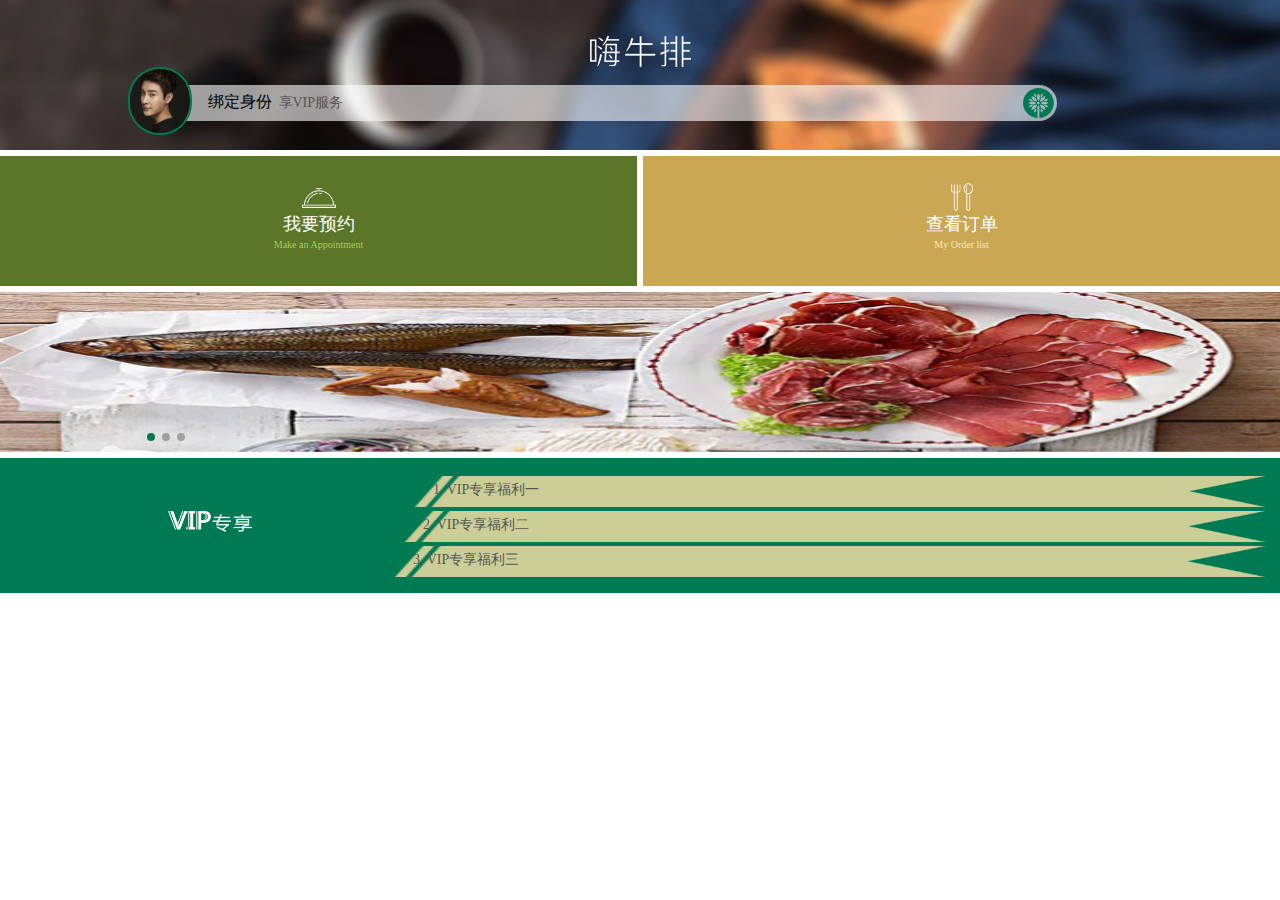
<file: index.html>
<!DOCTYPE html PUBLIC "-//W3C//DTD XHTML 1.0 Transitional//EN" "http://www.w3.org/TR/xhtml1/DTD/xhtml1-transitional.dtd">
<html xmlns="http://www.w3.org/1999/xhtml">
<head>
<meta http-equiv="Content-Type" content="text/html; charset=utf-8" />
<meta name="viewport" content="width=device-width, initial-scale=1, maximum-scale=1, user-scalable=no">
<title>首页</title>
<link href="css/style.css" rel="stylesheet" type="text/css" />
<link href="css/bootstrap.min.css" rel="stylesheet" type="text/css" />
<script src="js/jquery.min.js"></script>


</head>

<body>
<div id="main">
  <div class="top">
    <div class="logo2"><img src="images/logo2.png" width="101" height="31" /></div>
    <div class="user">
      <div style=" float:left;"><img class="photo" src="images/photo.jpg"  />  </div>
      <div class="user_t"><a href="#">绑定身份</a><span class="t_gray"> 享VIP服务</span> </div>
    </div>
    </div>
    </div>
    <div class="clearfix"></div>
     <div class="order" >
    <div onclick="document.location='appointment.html';"   class="order1">
    <div><img src="images/icon1.png" width="34" height="30" /></div>
    <div>我要预约</div>
    <div class="o_blue">Make an Appointment</div>
</div>

     <div  onclick="document.location='appointment_list.html';"     class="order2">
     <div><img src="images/icon2.png" width="22" height="30" /></div>
    <div>查看订单</div>
    <div class="o_orange">My Order list</div>
</div></div>
</div>


	<!--banner-->
	<script src="js/responsiveslides.min.js"></script>
	<script>
    $(function () {
      $("#slider").responsiveSlides({
      	auto: true,
      	speed: 500,
        namespace: "callbacks",
        pager: true,
      });
    });
  </script>
	<div class="slider">
	    <div class="callbacks_container">
	      <ul class="rslides" id="slider">
	        <li>
	          <img src="images/ad.jpg" alt="">
	        </li>
	        <li>
	          <img src="images/ad.jpg" alt="">
	        </li>
	        <li>
	          <img src="images/ad.jpg" alt="">
	        </li>
	      </ul>
	  </div>
	  </div>

					<!--script-->
				<script>
					$("span.menu").click(function(){
						$(".top-nav ul").slideToggle(500, function(){
						});
					});
			</script>
				</div>
				<div class="clearfix"> </div>
			</div>
		</div>
        <div class="clearfix"></div>
	<!---->

<div  onclick="document.location='appointment.html';" class="VIP">
<div class="V_left"><img src="images/VIP.png" width="84" height="21" /></div>
<div class="V_right">
<div class=" V_bar">
<div class=" V_text">
1. VIP专享福利一
</div>
</div>
<div class=" V_bar pull_1">
<div class=" V_text">
2. VIP专享福利二
</div>
</div>
<div class=" V_bar pull_2">
<div class=" V_text">
3. VIP专享福利三
</div>
</div>

</div><div class="clearfix"></div></div>
</body>
</html>
</file>
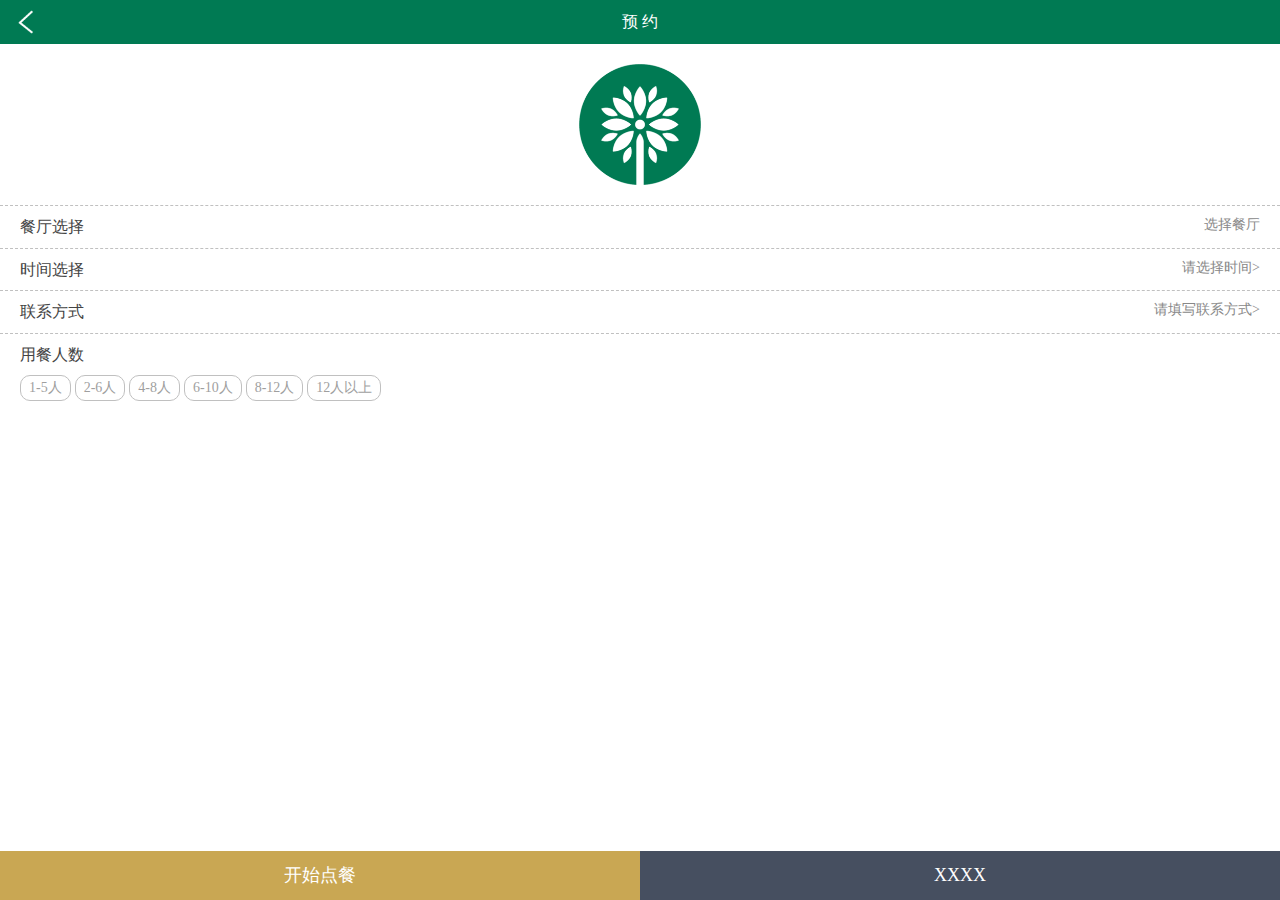
<file: appointment.html>
﻿<!DOCTYPE html PUBLIC "-//W3C//DTD XHTML 1.0 Transitional//EN" "http://www.w3.org/TR/xhtml1/DTD/xhtml1-transitional.dtd">
<html xmlns="http://www.w3.org/1999/xhtml">

<head>
    <meta http-equiv="Content-Type" content="text/html; charset=utf-8" />
    <meta name="viewport" content="width=device-width, initial-scale=1, maximum-scale=1, user-scalable=no">

    <title>预约</title>
    <link href="css/style.css" rel="stylesheet" type="text/css" />
    <link href="css/bootstrap.min.css" rel="stylesheet" type="text/css" />
    <link rel="stylesheet" type="text/css" href="css/shijian.css" />
    <link rel="stylesheet" type="text/css" href="css/reset.css" />
    <link rel="stylesheet" type="text/css" href="css/payment.css" />
    <link rel="stylesheet" href="css/weui.min.css">
    <script src="js/jquery.min.js"></script>
    <script type="text/javascript" src="js/jquery-1.9.1.js"></script>
    <script type="text/javascript" src="js/iscroll.js"></script>
    <script type="text/javascript" src="js/jquer_shijian.js"></script>
    <script type="text/javascript" src="js/jquery-labelauty.js"></script>
    <script src="js/payment.js" type="text/javascript" charset="utf-8"></script>

</head>

<body>
    <form id="validateForm" action="order.html">
        <div class="top_bar">
            <div class="top_bar_left"> <a href="index.html"><img src="images/icon4.png" width="15" height="24" /></a>
            </div>
            <div class="top_bar_right">预 约</div>
        </div>
        <div class="appointment">
            <div class=" a_logo">
                <img src="images/logo4.png" width="122" height="121" /> </div>


            <div class="a_line " id="wrap">

                <div class="payment_time">
                    <div class="payment_time_title bg-2">
                        <div class="al_left">餐厅选择</div>
                        <div class=" al_right">
                            <em>选择餐厅</em>


                        </div>
                    </div>
                    <div id="bg">

                    </div>
                    <div class="payment_time_mask">
                        <div class="pick_title">选择餐厅</div>
                        <ul class="restaurant">
                            <li>
                                <div class="pick_line">
                                    <div class="pick_line_img"><img src="images/D_photo.jpg" width="62" height="60" /></div>
                                    <p class="pick_line_title">餐厅名称1</p>
                                    <div class="pick_line_distance">2.3km</div>
                                    <div class="pick_line_text">深圳市南山区科技园南区R2-B</div>
                                </div>
                            </li>
                            <li>
                                <div class="pick_line">
                                    <div class="pick_line_img"><img src="images/D_photo.jpg" width="62" height="60" /></div>
                                    <p class="pick_line_title">餐厅名称2</p>
                                    <div class="pick_line_distance">5.6km</div>
                                    <div class="pick_line_text">深圳市南山区科技园南区R2-B</div>
                                </div>
                            </li>
                            <li>
                                <div class="pick_line">
                                    <div class="pick_line_img"><img src="images/D_photo.jpg" width="62" height="60" /></div>
                                    <p class="pick_line_title">餐厅名称3</p>
                                    <div class="pick_line_distance">13.3km</div>
                                    <div class="pick_line_text">深圳市南山区科技园南区R2-B</div>
                                </div>
                            </li>
                            <li>
                                <div class="pick_line">
                                    <div class="pick_line_img"><img src="images/D_photo.jpg" width="62" height="60" /></div>
                                    <p class="pick_line_title">餐厅名称4</p>
                                    <div class="pick_line_distance">13.3km</div>
                                    <div class="pick_line_text">深圳市南山区科技园南区R2-B</div>
                                </div>
                            </li>
                            <li>
                                <div class="pick_line">
                                    <div class="pick_line_img"><img src="images/D_photo.jpg" width="62" height="60" /></div>
                                    <p class="pick_line_title">餐厅名称5</p>
                                    <div class="pick_line_distance">13.3km</div>
                                    <div class="pick_line_text">深圳市南山区科技园南区R2-B</div>
                                </div>
                            </li>
                            <li>
                                <div class="pick_line">
                                    <div class="pick_line_img"><img src="images/D_photo.jpg" width="62" height="60" /></div>
                                    <p class="pick_line_title">餐厅名称6</p>
                                    <div class="pick_line_distance">13.3km</div>
                                    <div class="pick_line_text">深圳市南山区科技园南区R2-B</div>
                                </div>
                            </li>
                            <li>
                                <div class="pick_line">
                                    <div class="pick_line_img"><img src="images/D_photo.jpg" width="62" height="60" /></div>
                                    <p class="pick_line_title">餐厅名称7</p>
                                    <div class="pick_line_distance">13.3km</div>
                                    <div class="pick_line_text">深圳市南山区科技园南区R2-B</div>
                                </div>
                            </li>
                            <li>
                                <div class="pick_line">
                                    <div class="pick_line_img"><img src="images/D_photo.jpg" width="62" height="60" /></div>
                                    <p class="pick_line_title">餐厅名称8</p>
                                    <div class="pick_line_distance">13.3km</div>
                                    <div class="pick_line_text">深圳市南山区科技园南区R2-B</div>
                                </div>
                            </li>

                        </ul>
                        <div class="mask_c"><button type="submit" class="btn2" id="p2">返回</button></div>
                    </div>


                </div>
            </div>


            <div class="a_line ">
                <div class="al_left">时间选择</div>
                <div class="al_right ">
                    <div id="picktime">
                        <input type="text" id="input1" placeholder="请选择时间>" value="" required>
                    </div>

                </div>
                <div class="clearfix"></div>
            </div>

            <script type="text/javascript">
                $("#input1").shijian({
                    y: 10//当前年份+10
                })
                $("#input2").shijian({
                    showNowTime: false,
                    Year: false,//是否显示年//
                    Month: false,//是否显示月//
                    Day: false,//是否显示日//
                    h: "00",
                    m: "01",
                    alwaysShow: true,
                    timeElm: $(".time-box"),//sjObj表示当前对象
                })
            </script>
            <div id="datePlugin"></div>

            <div class="a_line ">
                <div class="al_left">联系方式</div>
                <div class="al_right ">
                    <div id="tel_in">
                        <input type="tel" id="input_tel" name="tel" onfocus="this.placeholder=''" onblur="this.placeholder='请填写联系方式>'" placeholder="请填写联系方式>"
                            required>
                    </div>

                </div>
                <div class="clearfix"></div>
            </div>


            <div class="a_line ">
                <div class="al_left">用餐人数</div>
                <div class="clearfix"></div>
                <div id="p">

                    <ul class="dowebok">
                        <li><input type="radio" name="type" data-labelauty="1-5人" value="1"></li>
                        <li><input type="radio" name="type" data-labelauty="2-6人" value="2"></li>
                        <li><input type="radio" name="type" data-labelauty="4-8人" value="3"></li>
                        <li><input type="radio" name="type" data-labelauty="6-10人" value="4"></li>
                        <li><input type="radio" name="type" data-labelauty="8-12人" value="5"></li>
                        <li><input type="radio" name="type" data-labelauty="12人以上" value="6"></li>

                    </ul>
                    <script>
                        $(function () {
                            $(':input').labelauty();
                        });

                    </script>
                    </center>



                    <div class="clearfix"></div>
                </div>
            </div>


            <div class=" bottom_menu">
                 <div class=" bm_left"  id="subBtn">
                    开始点餐
                 </div>
                    <!-- document.location='order.html'; -->
                <!-- <div class=" bm_left">
                    <input type="submit" id="validateSubmit">
                    <label for="validateSubmit">开始点餐</label> </div> -->
                <div class=" bm_right" onclick="document.location='#.html';">
                    XXXX </div>
            </div>
            <div class="clearfix"></div>
            </from>

            <div class="js_dialog" id="iosDialog" style="display: none;">
                <div class="weui-mask"></div>
                <div class="weui-dialog">
                    <div class="weui-dialog__bd" id="dialogContent"></div>
                    <div class="weui-dialog__ft">
                        <a href="javascript:;" class="weui-dialog__btn weui-dialog__btn_primary">知道了</a>
                    </div>
                </div>
            </div>
</body>

</html>
</file>
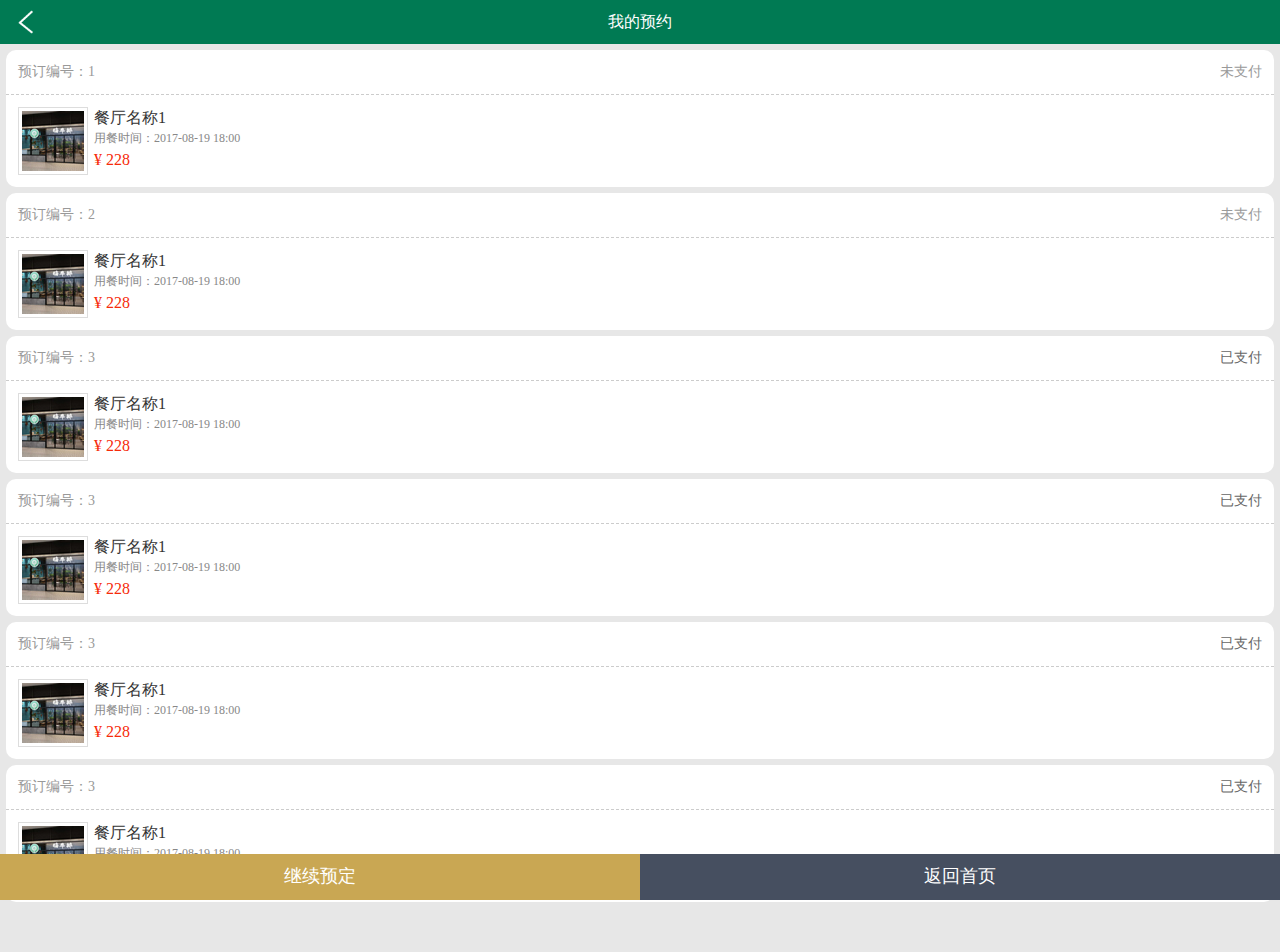
<file: appointment_list.html>
<!DOCTYPE html PUBLIC "-//W3C//DTD XHTML 1.0 Transitional//EN" "http://www.w3.org/TR/xhtml1/DTD/xhtml1-transitional.dtd">
<html xmlns="http://www.w3.org/1999/xhtml">
<head>
<meta http-equiv="Content-Type" content="text/html; charset=utf-8" />
<meta name="viewport" content="width=device-width, initial-scale=1, maximum-scale=1, user-scalable=no">

<title>预约</title>
<link href="css/style.css" rel="stylesheet" type="text/css" />
<link href="css/bootstrap.min.css" rel="stylesheet" type="text/css" />
<style type="text/css">
body {
	background-color: #e7e7e7;
}
</style>
<script src="js/jquery.min.js"></script>
<script type="text/javascript" src="js/jquery-1.9.1.js" ></script>


</head>

<body>
<div class="top_bar">
<div class="top_bar_left"> <a href="index.html"><img src="images/icon4.png" width="15" height="24" /></a>
</div>
<div class="top_bar_right">我的预约</div>
</div>

<div class="all-appoitment">
<div class="appoitment_list" onclick="document.location='appointment_result.html';">
<div class="appoitment_list_top">预订编号：1 <span>未支付</span></div>
<div class="appoitment_list_main">
<div class="appoitment_list_img"><img src="images/D_photo.jpg" width="62" height="60" /></div>
<div class="appoitment_list_title">餐厅名称1</div>
<div class="appoitment_list_time">用餐时间：2017-08-19 18:00</div>
<div class="appoitment_list_num">¥ 228</div>
<div class="clearfix"></div>
</div>
</div>

<div class="appoitment_list" onclick="document.location='appointment_result.html';">
<div class="appoitment_list_top">预订编号：2 <span class="unpay">未支付</span></div>
<div class="appoitment_list_main">
<div class="appoitment_list_img"><img src="images/D_photo.jpg" width="62" height="60" /></div>
<div class="appoitment_list_title">餐厅名称1</div>
<div class="appoitment_list_time">用餐时间：2017-08-19 18:00</div>
<div class="appoitment_list_num">¥ 228</div>


     <div class="clearfix"></div>
</div>
</div>

<div class="appoitment_list"  onclick="document.location='appointment_result.html';">
<div class="appoitment_list_top">预订编号：3 <span class="paid">已支付</span></div>
<div class="appoitment_list_main">
<div class="appoitment_list_img"><img src="images/D_photo.jpg" width="62" height="60" /></div>
<div class="appoitment_list_title">餐厅名称1</div>
<div class="appoitment_list_time">用餐时间：2017-08-19 18:00</div>
<div class="appoitment_list_num">¥ 228</div>

     <div class="clearfix"></div>
</div>
</div>

<div class="appoitment_list"  onclick="document.location='appointment_result.html';">
<div class="appoitment_list_top">预订编号：3 <span class="paid">已支付</span></div>
<div class="appoitment_list_main">
<div class="appoitment_list_img"><img src="images/D_photo.jpg" width="62" height="60" /></div>
<div class="appoitment_list_title">餐厅名称1</div>
<div class="appoitment_list_time">用餐时间：2017-08-19 18:00</div>
<div class="appoitment_list_num">¥ 228</div>

     <div class="clearfix"></div>
</div>
</div>
<div class="appoitment_list"  onclick="document.location='appointment_result.html';">
<div class="appoitment_list_top">预订编号：3 <span class="paid">已支付</span></div>
<div class="appoitment_list_main">
<div class="appoitment_list_img"><img src="images/D_photo.jpg" width="62" height="60" /></div>
<div class="appoitment_list_title">餐厅名称1</div>
<div class="appoitment_list_time">用餐时间：2017-08-19 18:00</div>
<div class="appoitment_list_num">¥ 228</div>

     <div class="clearfix"></div>
</div>
</div>
<div class="appoitment_list"  onclick="document.location='appointment_result.html';">
<div class="appoitment_list_top">预订编号：3 <span class="paid">已支付</span></div>
<div class="appoitment_list_main">
<div class="appoitment_list_img"><img src="images/D_photo.jpg" width="62" height="60" /></div>
<div class="appoitment_list_title">餐厅名称1</div>
<div class="appoitment_list_time">用餐时间：2017-08-19 18:00</div>
<div class="appoitment_list_num">¥ 228</div>

     <div class="clearfix"></div>
</div>
</div>
</div>





<div class=" bottom_menu">
<div class=" bm_left"  onclick="document.location='appointment.html';">
  继续预定 </div>
<div class=" bm_right"  onclick="document.location='index.html';">
 返回首页 </div>
</div>
<div class="clearfix"></div>
</body>
</html>
</file>
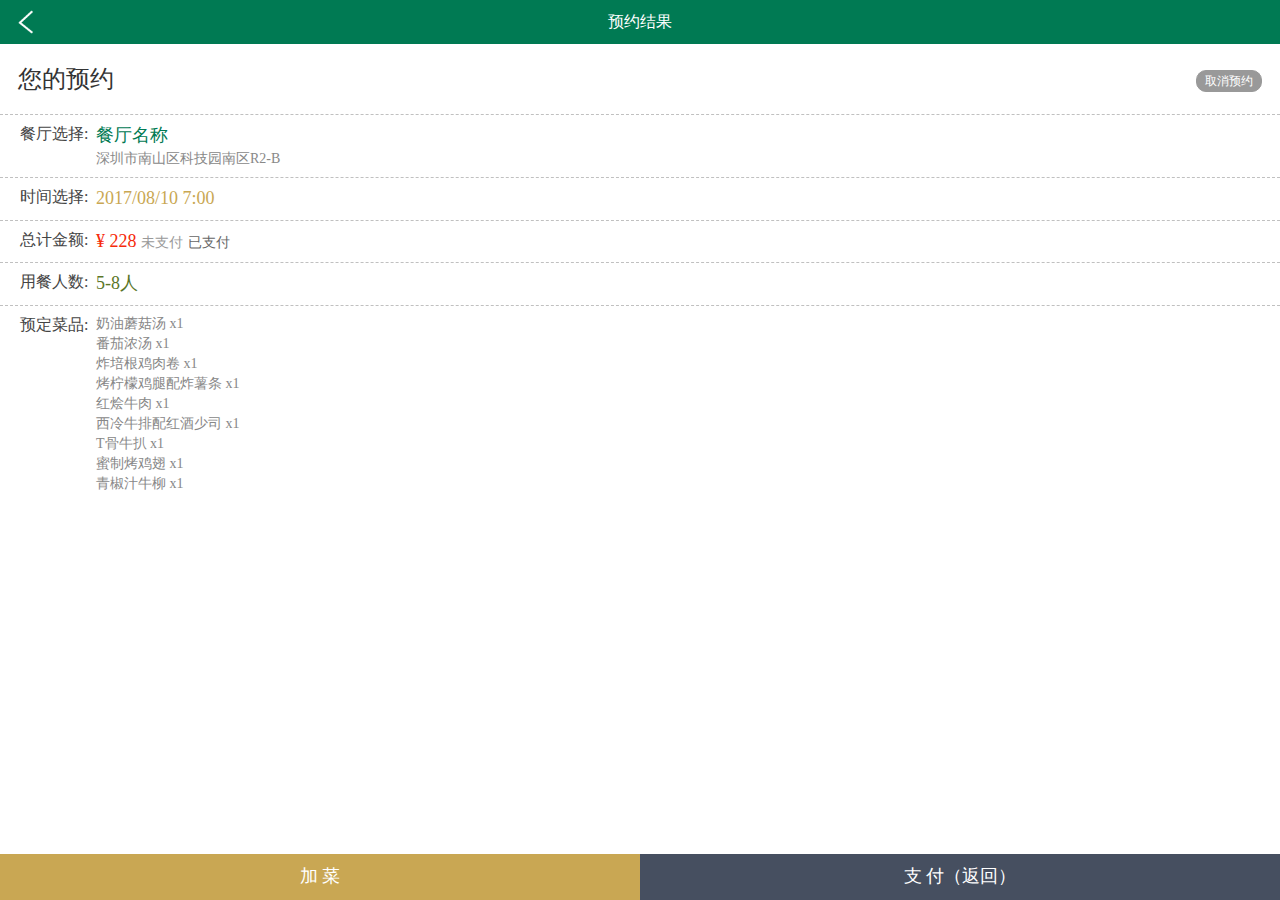
<file: appointment_result.html>
<!DOCTYPE html PUBLIC "-//W3C//DTD XHTML 1.0 Transitional//EN" "http://www.w3.org/TR/xhtml1/DTD/xhtml1-transitional.dtd">
<html xmlns="http://www.w3.org/1999/xhtml">
<head>
<meta http-equiv="Content-Type" content="text/html; charset=utf-8" />
<meta name="viewport" content="width=device-width, initial-scale=1, maximum-scale=1, user-scalable=no">
<title>预约结果</title>
<link href="css/style.css" rel="stylesheet" type="text/css" />
<link href="css/bootstrap.min.css" rel="stylesheet" type="text/css" />
<script src="js/jquery.min.js"></script>
		<script src="js/xcConfirm.js" type="text/javascript" charset="utf-8"></script>
        <script type="text/javascript">
			$(function(){
				
				$("#btn7").click(function(){
					var txt=  "您确定要取消此次预约吗？";
					var option = {
						title: "预 约",
						btn: parseInt("0011",2),
						onOk: function(){
							console.log("确认啦");
						}
					}
					window.wxc.xcConfirm(txt, "custom", option);
				});
				
		
			});
		</script>
</head>

<body>
<div class="top_bar">
<div class="top_bar_left">
 <a href="appointment.html"><img src="images/icon4.png" width="15" height="24" /></a>
</div>
<div class="top_bar_right">预约结果</div>
</div>
<div class="appointment">
<div class=" order_title">您的预约
<div class="Btnsg" id="btn7">取消预约</div>
</div>
<div class="a_line">
<div class="al_left ">
  <p>餐厅选择:</p>
</div>
<div class="pick_line">
<div class="pick_line_title2 ">餐厅名称</div>
<div class="pick_line_text2 ">深圳市南山区科技园南区R2-B</div>

</div>
<div class="clearfix"></div>
</div>


<div class="a_line">
<div class="al_left">时间选择:</div>
<div class="pick_line_title3">2017/08/10  7:00</div>
<div class="clearfix"></div></div>

<div class="a_line">
<div class="al_left">总计金额:</div>
<div class="pick_line_title5">¥ 228 <span class="unpay">未支付</span> <span class="paid">已支付</span></div>
<div class="clearfix"></div></div>

<div class="a_line">
<div class="al_left">用餐人数:</div>
<div class="pick_line_title4">5-8人</div>
<div class="clearfix"></div></div>
</div>

<div class="a_line">
<div class="al_left" style="">预定菜品:</div>

<div class="pick_line_text">
<ul class="dishes">
<li>奶油蘑菇汤 x1</li>
<li>番茄浓汤 x1</li>
<li>炸培根鸡肉卷  x1</li>
<li>烤柠檬鸡腿配炸薯条 x1</li> 
<li>红烩牛肉  x1</li>
<li>西冷牛排配红酒少司 x1</li>
<li>T骨牛扒 x1</li>
<li>蜜制烤鸡翅  x1</li>
<li>青椒汁牛柳  x1</li>
</ul>

</div>


<div class="clearfix"></div></div>
</div>

<div class=" bottom_menu">
<div class=" bm_left" onclick="document.location='order.html';">
 加 菜 </div>
<div class=" bm_right" onclick="document.location='pay.html';">
  支 付（返回） </div>
</div>
<div class="clearfix"></div>
</body>
</html>
</file>
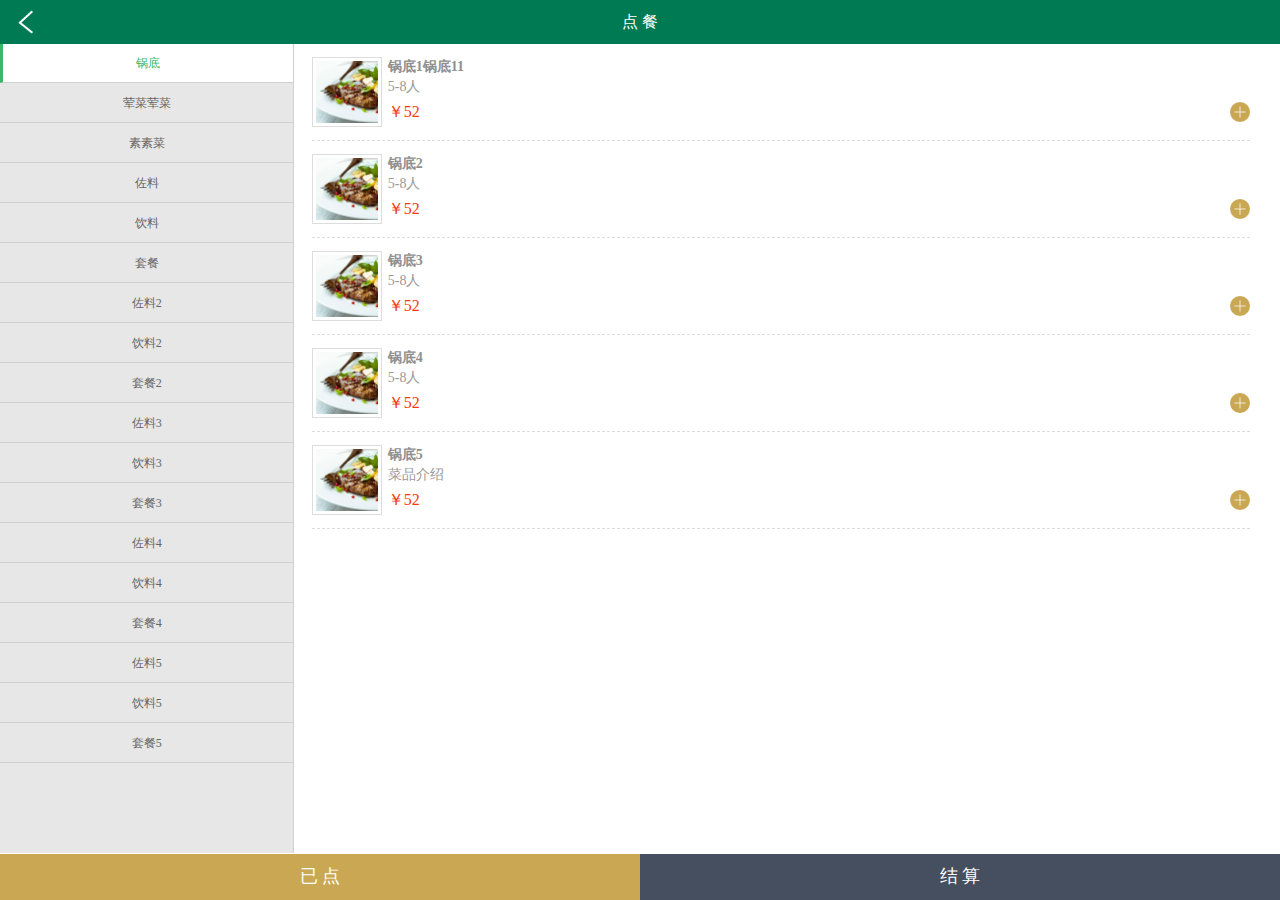
<file: order.html>
<!DOCTYPE html PUBLIC "-//W3C//DTD XHTML 1.0 Transitional//EN" "http://www.w3.org/TR/xhtml1/DTD/xhtml1-transitional.dtd">
<html xmlns="http://www.w3.org/1999/xhtml">
<head>
<meta http-equiv="Content-Type" content="text/html; charset=utf-8" />
<meta name="viewport" content="width=device-width, initial-scale=1, maximum-scale=1, user-scalable=no">
<title>点餐</title>
<link href="css/style.css" rel="stylesheet" type="text/css" />
<link href="css/bootstrap.min.css" rel="stylesheet" type="text/css" />
<script src="js/jquery.min.js"></script>
</head>

<body>
<div class="top_bar">
<div class="top_bar_left">
 <a href="appointment.html"><img src="images/icon4.png" width="15" height="24" /></a>
</div>
<div class="top_bar_right">点 餐</div>
</div>
    <div class="content-list" id="outer">
    	<div class="list-left" id="tab">
	    	<li  class="current"><a style="position: relative;">锅底<i ></i></a></li>
        <li ><a style="position: relative;">荤菜荤菜<i></i></a></li>
	    	<li ><a style="position: relative;">素素菜<i></i></a></li>
	    	<li><a style="position: relative;">佐料<i></i></a></li>
	    	<li><a style="position: relative;">饮料<i></i></a></li>
        <li><a style="position: relative;">套餐<i></i></a></li>
        <li><a style="position: relative;">佐料2<i></i></a></li>
	    	<li><a style="position: relative;">饮料2<i></i></a></li>
        <li><a style="position: relative;">套餐2<i></i></a></li>
        <li><a style="position: relative;">佐料3<i></i></a></li>
	    	<li><a style="position: relative;">饮料3<i></i></a></li>
        <li><a style="position: relative;">套餐3<i></i></a></li>
        <li><a style="position: relative;">佐料4<i></i></a></li>
	    	<li><a style="position: relative;">饮料4<i></i></a></li>
        <li><a style="position: relative;">套餐4<i></i></a></li>
        <li><a style="position: relative;">佐料5<i></i></a></li>
	    	<li><a style="position: relative;">饮料5<i></i></a></li>
        <li><a style="position: relative;">套餐5<i></i></a></li>

   	  </div>
      <div class=" list-right_top"> &nbsp;</div>
	    	<div class="list-right" id="content">
	    		<ul class="list-pro">
	    		  <li>
			    			    		<div class="shop-list-left"><div class="shop-list-left"><a href="#"><img src="images/dishes.jpg" class="list-pic" /></a></div></div>
			    		<div class="shop-list-mid">
		                	<div class="tit"><a href="#">锅底1锅底11</a></div>
                            <div class="tit2">5-8人</div>
		                	<div class="am-gallery-desc">￥52</div>
	                  </div>
		                <div class="list-cart">
			                <div class="d-stock ">
					                 <a class="decrease1"><img src="images/decrease.png" width="20" height="20" /></a>
					                <input id="num" readonly class="text_box" name="" type="text" value="0">
					                <a class="increase1" ><img src="images/increase.png" width="20" height="20" /></a>
			                </div>
		                </div>
		    	  </li>
                  <li>
			    		<div class="shop-list-left"><a href="#"><img src="images/dishes.jpg" class="list-pic" /></a></div>
			    		<div class="shop-list-mid">
		                	<div class="tit"><a href="#">锅底2</a></div>
                            <div class="tit2">5-8人</div>
		                	<div class="am-gallery-desc">￥52</div>
	                  </div>
		                <div class="list-cart">
			                <div class="d-stock ">
					                 <a class="decrease1"><img src="images/decrease.png" width="20" height="20" /></a>
					                <input id="num" readonly class="text_box" name="" type="text" value="0">
					                <a class="increase1"><img src="images/increase.png" width="20" height="20" /></a>
			                </div>
		                </div>
		    	  </li>
                  <li>
			    		<div class="shop-list-left"><a href="#"><img src="images/dishes.jpg" class="list-pic" /></a></div>
			    		<div class="shop-list-mid">
		                	<div class="tit"><a href="#">锅底3</a></div>
                            <div class="tit2">5-8人</div>
		                	<div class="am-gallery-desc">￥52</div>
	                  </div>
		                <div class="list-cart">
			                <div class="d-stock ">
					                 <a class="decrease1"><img src="images/decrease.png" width="20" height="20" /></a>
					                <input id="num" readonly class="text_box" name="" type="text" value="0">
					                <a class="increase1"><img src="images/increase.png" width="20" height="20" /></a>
			                </div>
		                </div>
		    	  </li>
                  <li>
			    		<div class="shop-list-left"><a href="#"><img src="images/dishes.jpg" class="list-pic" /></a></div>
			    		<div class="shop-list-mid">
		                	<div class="tit"><a href="#">锅底4</a></div>
                            <div class="tit2">5-8人</div>
		                	<div class="am-gallery-desc">￥52</div>
	                  </div>
		                <div class="list-cart">
			                <div class="d-stock ">
					               <a class="decrease1"><img src="images/decrease.png" width="20" height="20" /></a>
					                <input id="num" readonly class="text_box" name="" type="text" value="0">
					                <a class="increase1"><img src="images/increase.png" width="20" height="20" /></a>
			                </div>
		                </div>
		    	  </li>
                  <li>
			    		<div class="shop-list-left"><a href="#"><img src="images/dishes.jpg" class="list-pic" /></a></div>
			    		<div class="shop-list-mid">
		                	<div class="tit"><a href="#">锅底5</a></div>
                            <div class="tit2">菜品介绍</div>
		                	<div class="am-gallery-desc">￥52</div>
	                  </div>
		                <div class="list-cart">
			                <div class="d-stock ">
					                 <a class="decrease1"><img src="images/decrease.png" width="20" height="20" /></a>
					                <input id="num" readonly class="text_box" name="" type="text" value="0">
					                <a class="increase1"><img src="images/increase.png" width="20" height="20" /></a>
			                </div>
		                </div>
		    	  </li>

	            </ul>



                <ul class="list-pro" style = "display:none;">
			    	<li>
			    		<div class="shop-list-left"><a href="#"><img src="images/dishes.jpg" class="list-pic" /></a></div>
			    		<div class="shop-list-mid">
		                	<div class="tit"><a href="#">荤菜1</a></div>
                            <div class="tit2">菜品介绍</div>
		                	<div class="am-gallery-desc">￥52</div>
	                  </div>
		                <div class="list-cart">
			                <div class="d-stock ">
					                <a class="decrease2"><img src="images/decrease.png" width="20" height="20" /></a>
					                <input id="num" readonly class="text_box" name="" type="text" value="0">
					                <a class="increase2"><img src="images/increase.png" width="20" height="20" /></a>
			                </div>
		                </div>
		    	  </li>
                  <li>
			    		<div class="shop-list-left"><a href="#"><img src="images/dishes.jpg" class="list-pic" /></a></div>
			    		<div class="shop-list-mid">
		                	<div class="tit"><a href="#">荤菜2</a></div>
                            <div class="tit2">菜品介绍</div>
		                	<div class="am-gallery-desc">￥52</div>
	                  </div>
		                <div class="list-cart">
			                <div class="d-stock ">
					                 <a class="decrease2"><img src="images/decrease.png" width="20" height="20" /></a>
					                <input id="num" readonly class="text_box" name="" type="text" value="0">
					                <a class="increase2"><img src="images/increase.png" width="20" height="20" /></a>
			                </div>
		                </div>
		    	  </li>
                  <li>
			    		<div class="shop-list-left"><a href="#"><img src="images/dishes.jpg" class="list-pic" /></a></div>
			    		<div class="shop-list-mid">
		                	<div class="tit"><a href="#">荤菜3</a></div>
                            <div class="tit2">菜品介绍</div>
		                	<div class="am-gallery-desc">￥52</div>
	                  </div>
		                <div class="list-cart">
			                <div class="d-stock ">
					                <a class="decrease2"><img src="images/decrease.png" width="20" height="20" /></a>
					                <input id="num" readonly class="text_box" name="" type="text" value="0">
					                <a class="increase2"><img src="images/increase.png" width="20" height="20" /></a>
			                </div>
		                </div>
		    	  </li>


	            </ul>


                <ul class="list-pro" style = "display:none;">
			    	<li>
			    		<div class="shop-list-left"><a href="#"><img src="images/dishes.jpg" class="list-pic" /></a></div>
			    		<div class="shop-list-mid">
		                	<div class="tit"><a href="#">素菜1</a></div>
                            <div class="tit2">菜品介绍</div>
		                	<div class="am-gallery-desc">￥52</div>
	                  </div>
		                <div class="list-cart">
			                <div class="d-stock ">
					                <a class="decrease3"><img src="images/decrease.png" width="20" height="20" /></a>
					                <input id="num" readonly class="text_box" name="" type="text" value="0">
					                <a class="increase3"><img src="images/increase.png" width="20" height="20" /></a>
			                </div>
		                </div>
		    	  </li>
                  <li>
			    		<div class="shop-list-left"><a href="#"><img src="images/dishes.jpg" class="list-pic" /></a></div>
			    		<div class="shop-list-mid">
		                	<div class="tit"><a href="#">素菜2</a></div>
                            <div class="tit2">菜品介绍</div>
		                	<div class="am-gallery-desc">￥52</div>
	                  </div>
		                <div class="list-cart">
			                <div class="d-stock ">
					                <a class="decrease3"><img src="images/decrease.png" width="20" height="20" /></a>
					                <input id="num" readonly class="text_box" name="" type="text" value="0">
					                <a class="increase3"><img src="images/increase.png" width="20" height="20" /></a>
			                </div>
		                </div>
		    	  </li>
                  <li>
			    		<div class="shop-list-left"><a href="#"><img src="images/dishes.jpg" class="list-pic" /></a></div>
			    		<div class="shop-list-mid">
		                	<div class="tit"><a href="#">素菜3</a></div>
                            <div class="tit2">菜品介绍</div>
		                	<div class="am-gallery-desc">￥52</div>
	                  </div>
		                <div class="list-cart">
			                <div class="d-stock ">
					                 <a class="decrease3"><img src="images/decrease.png" width="20" height="20" /></a>
					                <input id="num" readonly class="text_box" name="" type="text" value="0">
					                <a class="increase3"><img src="images/increase.png" width="20" height="20" /></a>
			                </div>
		                </div>
		    	  </li>


	            </ul>


                <ul class="list-pro" style = "display:none;">
			    	<li>
			    		<div class="shop-list-left"><a href="#"><img src="images/dishes.jpg" class="list-pic" /></a></div>
			    		<div class="shop-list-mid">
		                	<div class="tit"><a href="#">佐料1</a></div>
                            <div class="tit2">菜品介绍</div>
		                	<div class="am-gallery-desc">￥52</div>
	                  </div>
		                <div class="list-cart">
			                <div class="d-stock ">
					                 <a class="decrease4"><img src="images/decrease.png" width="20" height="20" /></a>
					                <input id="num" readonly class="text_box" name="" type="text" value="0">
					                <a class="increase4"><img src="images/increase.png" width="20" height="20" /></a>
			                </div>
		                </div>
		    	  </li>
                  <li>
			    		<div class="shop-list-left"><a href="#"><img src="images/dishes.jpg" class="list-pic" /></a></div>
			    		<div class="shop-list-mid">
		                	<div class="tit"><a href="#">佐料2</a></div>
                            <div class="tit2">菜品介绍</div>
		                	<div class="am-gallery-desc">￥52</div>
	                  </div>
		                <div class="list-cart">
			                <div class="d-stock ">
					                 <a class="decrease4"><img src="images/decrease.png" width="20" height="20" /></a>
					                <input id="num" readonly class="text_box" name="" type="text" value="0">
					                <a class="increase4"><img src="images/increase.png" width="20" height="20" /></a>			                </div>
		                </div>
		    	  </li>



	            </ul>


                <ul class="list-pro" style = "display:none;">
			    	<li>
			    		<div class="shop-list-left"><a href="#"><img src="images/dishes.jpg" class="list-pic" /></a></div>
			    		<div class="shop-list-mid">
		                	<div class="tit"><a href="#">饮料1</a></div>
                            <div class="tit2">菜品介绍</div>
		                	<div class="am-gallery-desc">￥52</div>
	                  </div>
		                <div class="list-cart">
			                <div class="d-stock ">
					                 <a class="decrease5"><img src="images/decrease.png" width="20" height="20" /></a>
					                <input id="num" readonly class="text_box" name="" type="text" value="0">
					                <a class="increase5"><img src="images/increase.png" width="20" height="20" /></a>
			                </div>
		                </div>
		    	  </li>
                  <li>
			    		<div class="shop-list-left"><a href="#"><img src="images/dishes.jpg" class="list-pic" /></a></div>
			    		<div class="shop-list-mid">
		                	<div class="tit"><a href="#">饮料2</a></div>
                            <div class="tit2">菜品介绍</div>
		                	<div class="am-gallery-desc">￥52</div>
	                  </div>
		                <div class="list-cart">
			                <div class="d-stock ">
					                 <a class="decrease5"><img src="images/decrease.png" width="20" height="20" /></a>
					                <input id="num" readonly class="text_box" name="" type="text" value="0">
					                <a class="increase5"><img src="images/increase.png" width="20" height="20" /></a>
			                </div>
		                </div>
		    	  </li>
                  <li>
			    		<div  class="shop-list-left"><div class="shop-list-left"><a href="#"><img src="images/dishes.jpg" class="list-pic" /></a></div></div>
			    		<div class="shop-list-mid">
		                	<div class="tit"><a href="#">饮料3</a></div>
                            <div class="tit2">菜品介绍</div>
		                	<div class="am-gallery-desc">￥52</div>
	                  </div>
		                <div class="list-cart">
			                <div class="d-stock ">
					                 <a class="decrease5"><img src="images/decrease.png" width="20" height="20" /></a>
					                <input id="num" readonly class="text_box" name="" type="text" value="0">
					                <a class="increase5"><img src="images/increase.png" width="20" height="20" /></a>
			                </div>
		                </div>
		    	  </li>


	            </ul>
                <ul class="list-pro" style = "display:none;">
	    		  <li>
			    			    		<div class="shop-list-left"><a href="#"><img src="images/dishes.jpg" class="list-pic" /></a></div>
			    		<div class="shop-list-mid">
		                	<div class="tit"><a href="#">套餐名称1</a></div>
                            <div class="tit2">
                            + 西班牙海鲜意面1份<br/>
                            + 香草凤尾虾1份<br/>
                             + 西班牙海鲜意面1份<br/>
                            + 香草凤尾虾1份<br/>
                            + 可乐1份 <br/>
                             </div>
		                	<div class="am-gallery-desc">￥95</div>
	                  </div>
		                <div class="list-cart c2">
			                <div class="d-stock ">
					                 <a class="decrease6"><img src="images/decrease.png" width="20" height="20" /></a>
					                <input id="num1" readonly class="text_box" name="" type="text" value="0">
					                <a class="increase6"><img src="images/increase.png" width="20" height="20" /></a>
			                </div>
		                </div>
		    	  </li>
                  <li>
			    		<div class="shop-list-left"><a href="#"><img src="images/dishes.jpg" class="list-pic" /></a></div>
			    		<div class="shop-list-mid">
		                	<div class="tit"><a href="#">套餐名称2</a></div>
                            <div class="tit2">
                            + 西班牙海鲜意面1份<br/>
                            + 香草凤尾虾1份<br/>
                            + 可乐1份<br/></div>
		                	<div class="am-gallery-desc">￥52</div>
	                  </div>
		                <div class="list-cart c2">
			                <div class="d-stock ">
					                 <a class="decrease6"><img src="images/decrease.png" width="20" height="20" /></a>
					                <input id="num2" readonly class="text_box" name="" type="text" value="0">
					                <a class="increase6"><img src="images/increase.png" width="20" height="20" /></a>
			                </div>
		                </div>
		    	  </li>
                  <li>
			    		<div class="shop-list-left"><a href="#"><img src="images/dishes.jpg" class="list-pic" /></a></div>
			    		<div class="shop-list-mid">
		                	<div class="tit"><a href="#">套餐名称3</a></div>
                            <div class="tit2">
                            + 西班牙海鲜意面1份<br/>
                            + 香草凤尾虾1份<br/>
                            + 可乐1份<br/></div>
		                	<div class="am-gallery-desc">￥52</div>
	                  </div>
		                <div class="list-cart c2">
			                <div class="d-stock ">
					               <a class="decrease6"><img src="images/decrease.png" width="20" height="20" /></a>
					                <input id="num3" readonly class="text_box" name="" type="text" value="0">
					                <a class="increase6"><img src="images/increase.png" width="20" height="20" /></a>
			                </div>
		                </div>
		    	  </li>
                </ul>

	    	</div>
	    </div>
	  <script>
    var gd_sum = 0;
    var hc_sum = 0;
    var sc_sum = 0;
    var zl_sum = 0;
    var yl_sum = 0;
    var tc_sum = 0;

//购物数量加减
$(function(){
		$('.increase1').click(function(){
			var self = $(this);
			var current_num = parseInt(self.siblings('input').val());
			current_num += 1;
      gd_sum += 1;
			if(current_num > 0){
				self.siblings(".decrease1").fadeIn();
				self.siblings(".text_box").fadeIn();
			}
			self.siblings('input').val(current_num);

      if(gd_sum>0){
        $(".current a i").fadeIn();
      $(".current a i").addClass("num");
        $(".current a i").text(gd_sum);

      }
      else{$(".current a i").fadeOut();}

		})
    $('.decrease1').click(function(){
			var self = $(this);
			var current_num = parseInt(self.siblings('input').val());
			if(current_num > 0){
				current_num -= 1;
        gd_sum -= 1;
                if(current_num < 1){
                  self.siblings(".decrease1").fadeIn();
	                self.fadeOut();
					        self.siblings(".text_box").fadeOut();
                }
                if(gd_sum>0){
                $(".current a i").addClass("num");
                  $(".current a i").text(gd_sum);
                }
                if(gd_sum==0){
                  $(".current a i").fadeOut();
                }
                else{$(".current a i").fadeIn();}
				self.siblings('input').val(current_num);
			}
		})
    $('.increase2').click(function(){
      var self = $(this);
      var current_num = parseInt(self.siblings('input').val());
      current_num += 1;
      hc_sum += 1;
      if(current_num > 0){
        self.siblings(".decrease2").fadeIn();
        self.siblings(".text_box").fadeIn();
      }
      self.siblings('input').val(current_num);

      if(hc_sum>0){
        $(".current a i").fadeIn();
        $(".current a i").show();
        $(".current a i").addClass("num");
        $(".current a i").text(hc_sum);

      }
      else{$(".current a i").fadeOut();}

    })
    $('.decrease2').click(function(){
      var self = $(this);
      var current_num = parseInt(self.siblings('input').val());
      if(current_num > 0){
        current_num -= 1;
        hc_sum -= 1;
                if(current_num < 1){
                  self.siblings(".decrease2").fadeIn();
                  self.fadeOut();
                  self.siblings(".text_box").fadeOut();
                }
                if(hc_sum>0){
                $(".current a i").addClass("num");
                  $(".current a i").text(hc_sum);
                }
                if(hc_sum==0){
                  $(".current a i").fadeOut();
                }
                else{$(".current a i").fadeIn();}
        self.siblings('input').val(current_num);
      }
    })

    $('.increase3').click(function(){
      var self = $(this);
      var current_num = parseInt(self.siblings('input').val());
      current_num += 1;
      sc_sum += 1;
      if(current_num > 0){
        self.siblings(".decrease3").fadeIn();
        self.siblings(".text_box").fadeIn();
      }
      self.siblings('input').val(current_num);

      if(sc_sum>0){
        $(".current a i").fadeIn();
        $(".current a i").show();
        $(".current a i").addClass("num");
        $(".current a i").text(sc_sum);

      }
      else{$(".current a i").fadeOut();}

    })
    $('.decrease3').click(function(){
      var self = $(this);
      var current_num = parseInt(self.siblings('input').val());
      if(current_num > 0){
        current_num -= 1;
        sc_sum -= 1;
                if(current_num < 1){
                  self.siblings(".decrease3").fadeIn();
                  self.fadeOut();
                  self.siblings(".text_box").fadeOut();
                }
                if(sc_sum>0){
                $(".current a i").addClass("num");
                  $(".current a i").text(sc_sum);
                }
                if(sc_sum==0){
                  $(".current a i").fadeOut();
                }
                else{$(".current a i").fadeIn();}
        self.siblings('input').val(current_num);
      }
    })


        $('.increase4').click(function(){
          var self = $(this);
          var current_num = parseInt(self.siblings('input').val());
          current_num += 1;
          zl_sum += 1;
          if(current_num > 0){
            self.siblings(".decrease4").fadeIn();
            self.siblings(".text_box").fadeIn();
          }
          self.siblings('input').val(current_num);

          if(zl_sum>0){
            $(".current a i").fadeIn();
            $(".current a i").show();
            $(".current a i").addClass("num");
            $(".current a i").text(zl_sum);

          }
          else{$(".current a i").fadeOut();}

        })
        $('.decrease4').click(function(){
          var self = $(this);
          var current_num = parseInt(self.siblings('input').val());
          if(current_num > 0){
            current_num -= 1;
            zl_sum -= 1;
                    if(current_num < 1){
                      self.siblings(".decrease4").fadeIn();
                      self.fadeOut();
                      self.siblings(".text_box").fadeOut();
                    }
                    if(zl_sum>0){
                    $(".current a i").addClass("num");
                      $(".current a i").text(zl_sum);
                    }
                    if(zl_sum==0){
                      $(".current a i").fadeOut();
                    }
                    else{$(".current a i").fadeIn();}
            self.siblings('input').val(current_num);
          }
        })


        $('.increase5').click(function(){
          var self = $(this);
          var current_num = parseInt(self.siblings('input').val());
          current_num += 1;
          yl_sum += 1;
          if(current_num > 0){
            self.siblings(".decrease5").fadeIn();
            self.siblings(".text_box").fadeIn();
          }
          self.siblings('input').val(current_num);

          if(yl_sum>0){
            $(".current a i").fadeIn();
            $(".current a i").show();
            $(".current a i").addClass("num");
            $(".current a i").text(yl_sum);

          }
          else{$(".current a i").fadeOut();}

        })
        $('.decrease5').click(function(){
          var self = $(this);
          var current_num = parseInt(self.siblings('input').val());
          if(current_num > 0){
            current_num -= 1;
            yl_sum -= 1;
                    if(current_num < 1){
                      self.siblings(".decrease5").fadeIn();
                      self.fadeOut();
                      self.siblings(".text_box").fadeOut();
                    }
                    if(yl_sum>0){
                    $(".current a i").addClass("num");
                      $(".current a i").text(yl_sum);
                    }
                    if(yl_sum==0){
                      $(".current a i").fadeOut();
                    }
                    else{$(".current a i").fadeIn();}
            self.siblings('input').val(current_num);
          }
        })


        $('.increase6').click(function(){
          var self = $(this);
          var current_num = parseInt(self.siblings('input').val());
          current_num += 1;
          tc_sum += 1;
          if(current_num > 0){
            self.siblings(".decrease6").fadeIn();
            self.siblings(".text_box").fadeIn();
          }
          self.siblings('input').val(current_num);

          if(tc_sum>0){
            $(".current a i").fadeIn();
            $(".current a i").show();
            $(".current a i").addClass("num");
            $(".current a i").text(tc_sum);

          }
          else{$(".current a i").fadeOut();}

        })
        $('.decrease6').click(function(){
          var self = $(this);
          var current_num = parseInt(self.siblings('input').val());
          if(current_num > 0){
            current_num -= 1;
            tc_sum -= 1;
                    if(current_num < 1){
                      self.siblings(".decrease6").fadeIn();
                      self.fadeOut();
                      self.siblings(".text_box").fadeOut();
                    }
                    if(tc_sum>0){
                    $(".current a i").addClass("num");
                      $(".current a i").text(tc_sum);
                    }
                    if(tc_sum==0){
                      $(".current a i").fadeOut();
                    }
                    else{$(".current a i").fadeIn();}
            self.siblings('input').val(current_num);
          }
        })


	})



//tab切换
        $(function(){
                window.onload = function()
                {
                        var $li = $('#tab li');
                        var $ul = $('#content ul');
                        $li.click(function(){
                                var $this = $(this);
                                var $t = $this.index();
                                $li.removeClass();
                                $this.addClass('current');
                                $ul.css('display','none');
                                $ul.eq($t).css('display','block');
                        })
                }
        });
</script>

<div class=" bottom_menu">
<div class=" bm_left" onclick="document.location='order_result.html';">
  已 点 </div>
<div class=" bm_right" onclick="document.location='pay.html';">
 结 算</div>
</div>
	</body>
</html>
</file>
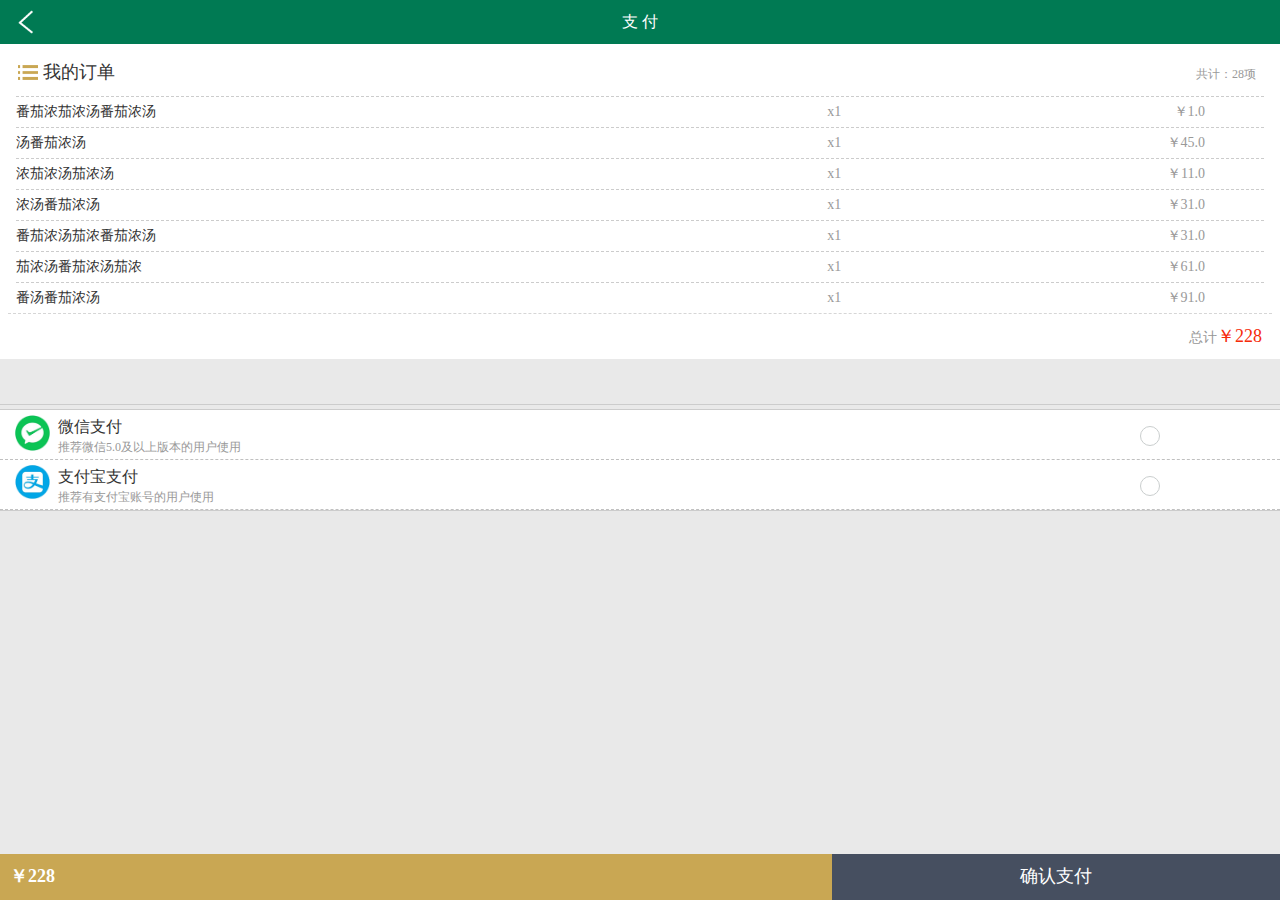
<file: pay.html>
<!DOCTYPE html PUBLIC "-//W3C//DTD XHTML 1.0 Transitional//EN" "http://www.w3.org/TR/xhtml1/DTD/xhtml1-transitional.dtd">
<html xmlns="http://www.w3.org/1999/xhtml">
<head>
<meta http-equiv="Content-Type" content="text/html; charset=utf-8" />
<meta name="viewport" content="width=device-width, initial-scale=1, maximum-scale=1, user-scalable=no">
<title>支付</title>
<link href="css/style.css" rel="stylesheet" type="text/css" />
<link href="css/bootstrap.min.css" rel="stylesheet" type="text/css" />
<script src="js/jquery.min.js"></script>
</head>

<body style="background:#e9e9e9;">
<div class="top_bar">
<div class="top_bar_left">
  <a href="order_result.html"><img src="images/icon4.png" width="15" height="24" /></a>
</div>
<div class="top_bar_right">支 付</div>
</div>
<div class="appointment3">
<div class=" order_title3"><img src="images/icon6.png" width="20" height="15" /> 我的订单 <span>共计：28项</span></div>

<div class="a_line3">
  <div>
  <ul class="order-list">
	    	<li><span class="name">番茄浓茄浓汤番茄浓汤
               </span>
	    <span class="number">x1</span>
        <span class="price">￥1.0</span></li>
	    	<li><span class="name">汤番茄浓汤 </span>
	    <span class="number">x1</span>
        <span class="price">￥45.0</span></li>
        <li><span class="name">浓茄浓汤茄浓汤
               </span>
	    <span class="number">x1</span>
        <span class="price">￥11.0</span></li>
        <li><span class="name">浓汤番茄浓汤
               </span>
	    <span class="number">x1</span>
        <span class="price">￥31.0</span></li>
        <li><span class="name">番茄浓汤茄浓番茄浓汤
               </span>
	    <span class="number">x1</span>
        <span class="price">￥31.0</span></li>
        <li><span class="name">茄浓汤番茄浓汤茄浓
               </span>
	    <span class="number">x1</span>
        <span class="price">￥61.0</span></li>
        
        <li><span class="name">番汤番茄浓汤
               </span>
	    <span class="number">x1</span>
        <span class="price">￥91.0</span></li>    
    
</ul>
</div>
</div>

<div class=" totle" >
<div class="totle_prize"><span class="totle_text">总计</span>￥228</div>
<div class="clearfix"></div>
</div>
</div>

<div class="mid_bar"></div>


<div class="pay">
<div class="pay_left">
  <img src="images/card2.png" width="35" height="36" /> </div>
<div class="pay_right">
<div class="pay_right_title ">微信支付</div>
<div class="pay_right_text ">推荐微信5.0及以上版本的用户使用</div>
</div>
<div class="pay_check "><input type="radio" id="radio-2-2" name="radio-1-set" class="regular-radio"  /><label for="radio-2-2"></label><br /></div>
<div class="clearfix"></div>
</div>


<div class="pay">
<div class="pay_left">
  <img src="images/card3.png" width="35" height="34" /> </div>
<div class="pay_right">
<div class="pay_right_title ">支付宝支付</div>
<div class="pay_right_text ">推荐有支付宝账号的用户使用</div>
</div>
<div class="pay_check "><input type="radio" id="radio-3-3" name="radio-1-set" class="regular-radio"  /><label for="radio-3-3"></label><br /></div>
<div class="clearfix"></div>

</div>
<div class="bottom_bar"></div>
<div class=" bottom_menu">
                 <div class=" bm_left2" >
                   ￥228
                 </div>
                    <!-- document.location='order.html'; -->
                <!-- <div class=" bm_left">
                    <input type="submit" id="validateSubmit">
                    <label for="validateSubmit">开始点餐</label> </div> -->
                <div class=" bm_right2" onclick="document.location='pay_succeed.html';">
                    确认支付 </div>
            </div>

</body>
</html>
</file>
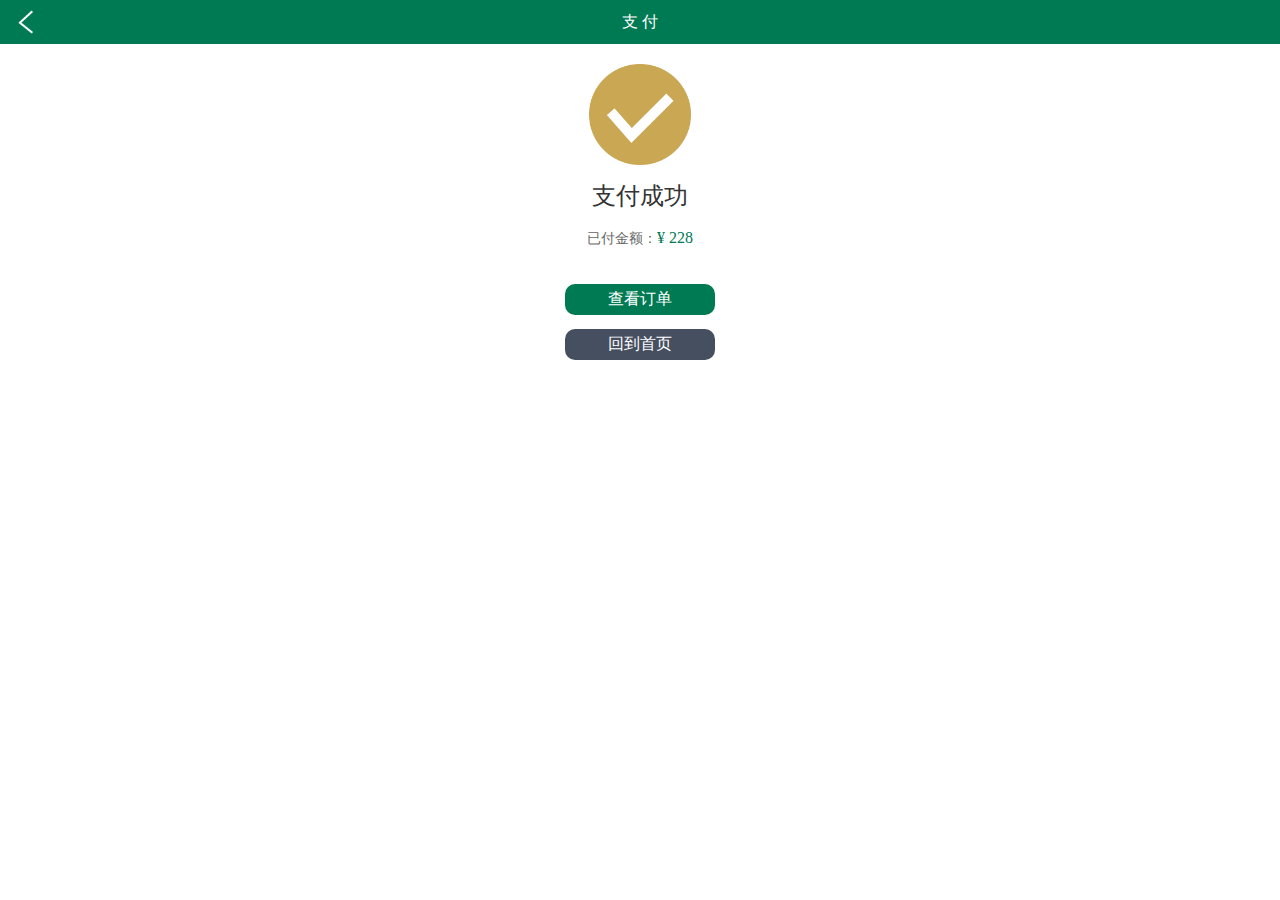
<file: pay_succeed.html>
<!DOCTYPE html PUBLIC "-//W3C//DTD XHTML 1.0 Transitional//EN" "http://www.w3.org/TR/xhtml1/DTD/xhtml1-transitional.dtd">
<html xmlns="http://www.w3.org/1999/xhtml">
<head>
<meta http-equiv="Content-Type" content="text/html; charset=utf-8" />
<meta name="viewport" content="width=device-width, initial-scale=1, maximum-scale=1, user-scalable=no">
<title>支付</title>
<link href="css/style.css" rel="stylesheet" type="text/css" />
<link href="css/bootstrap.min.css" rel="stylesheet" type="text/css" />
<script src="js/jquery.min.js"></script>
</head>

<body>
<div class="top_bar">
<div class="top_bar_left">
  <img src="images/icon4.png" width="15" height="24" />
</div>
<div class="top_bar_right">支 付</div>
</div>
<div class="appointment">
<div class=" a_logo">
  <img src="images/check.png" width="102" height="101" /> 
 <div class=" pick_succeed">
 支付成功 </div> 
  <div class=" pay_text">
 已付金额：<span class="pay_num2">¥ 228</span></div> 
 </div>



<div  align="center"><button type="submit" class="btn3" id="p2" onclick="document.location='appointment_list.html';">查看订单</button></div>
<div  align="center"><button type="submit" class="btn4" id="p2" onclick="document.location='index.html';">回到首页</button></div>
</body>
</html>
</file>
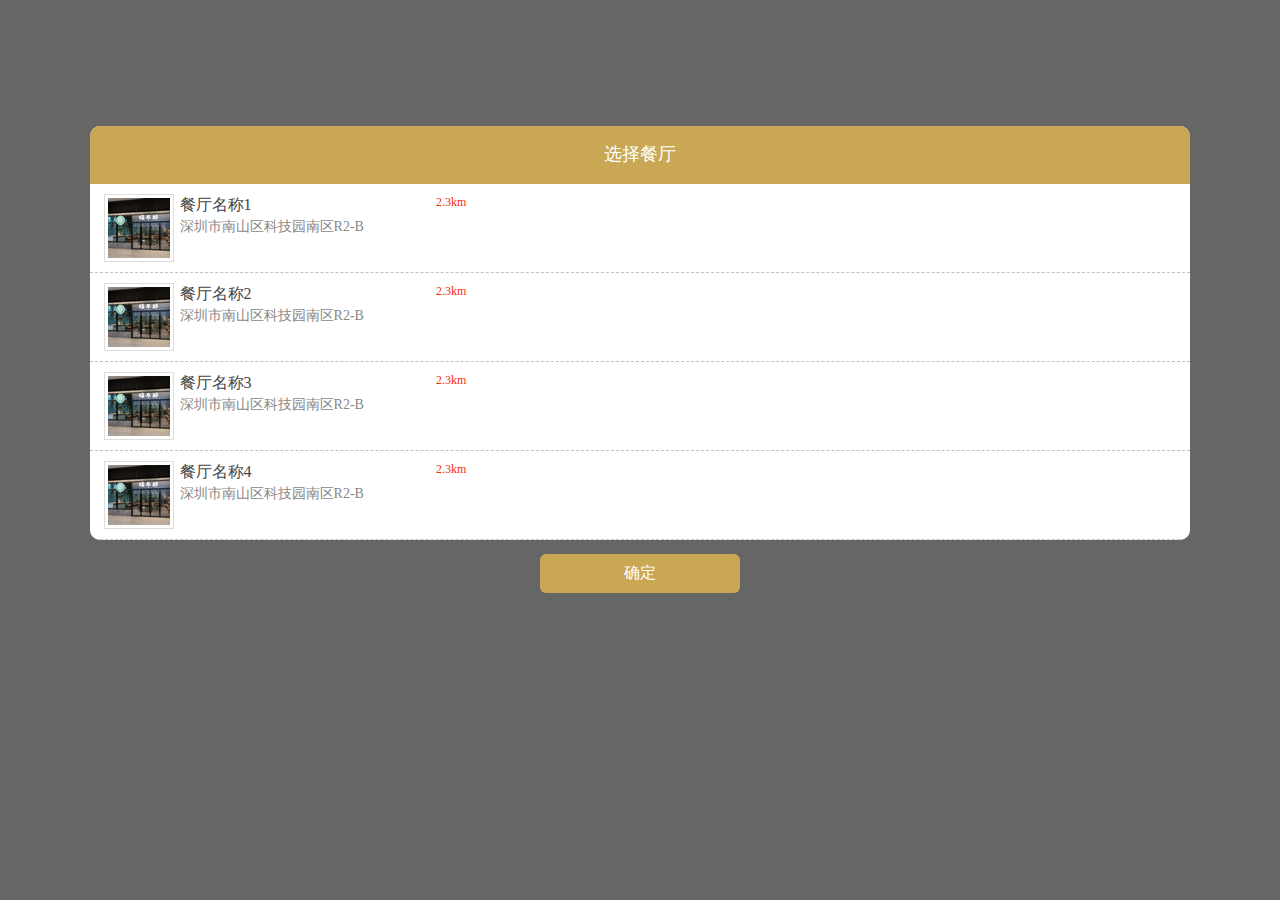
<file: pick1.html>
<!DOCTYPE html PUBLIC "-//W3C//DTD XHTML 1.0 Transitional//EN" "http://www.w3.org/TR/xhtml1/DTD/xhtml1-transitional.dtd">
<html xmlns="http://www.w3.org/1999/xhtml">
<head>
<meta http-equiv="Content-Type" content="text/html; charset=utf-8" />
<meta name="viewport" content="width=device-width, initial-scale=1, maximum-scale=1, user-scalable=no">
<title>无标题文档</title>
<link href="css/style.css" rel="stylesheet" type="text/css" />
<link href="css/bootstrap.min.css" rel="stylesheet" type="text/css" />
<style type="text/css">
body {
	background:rgba(0,0,0,0.6) 
}
</style>
<script src="js/jquery.min.js"></script>
</head>

<body>
<div class="pick">
<div class="pick_title">选择餐厅</div>
<ul>
<li><div class="pick_line">
<div class="pick_line_img"><img src="images/D_photo.jpg" width="62" height="60" /></div>
<div class="pick_line_title">餐厅名称1</div>
<div class="pick_line_distance">2.3km</div>
<div class="pick_line_text">深圳市南山区科技园南区R2-B</div>
</div></li>
<li><div class="pick_line">
<div class="pick_line_img"><img src="images/D_photo.jpg" width="62" height="60" /></div>
<div class="pick_line_title">餐厅名称2</div>
<div class="pick_line_distance">2.3km</div>
<div class="pick_line_text">深圳市南山区科技园南区R2-B</div>
</div></li>
<li><div class="pick_line">
<div class="pick_line_img"><img src="images/D_photo.jpg" width="62" height="60" /></div>
<div class="pick_line_title">餐厅名称3</div>
<div class="pick_line_distance">2.3km</div>
<div class="pick_line_text">深圳市南山区科技园南区R2-B</div>
</div></li>
<li><div class="pick_line">
<div class="pick_line_img"><img src="images/D_photo.jpg" width="62" height="60" /></div>
<div class="pick_line_title">餐厅名称4</div>
<div class="pick_line_distance">2.3km</div>
<div class="pick_line_text">深圳市南山区科技园南区R2-B</div>
</div></li>
</ul>
<div class="clearfix"></div>
</div>
<div  align="center"><button type="submit" class="btn2" id="p2">确定</button></div>
<div class="clearfix"></div>
</body>
</html>
</file>
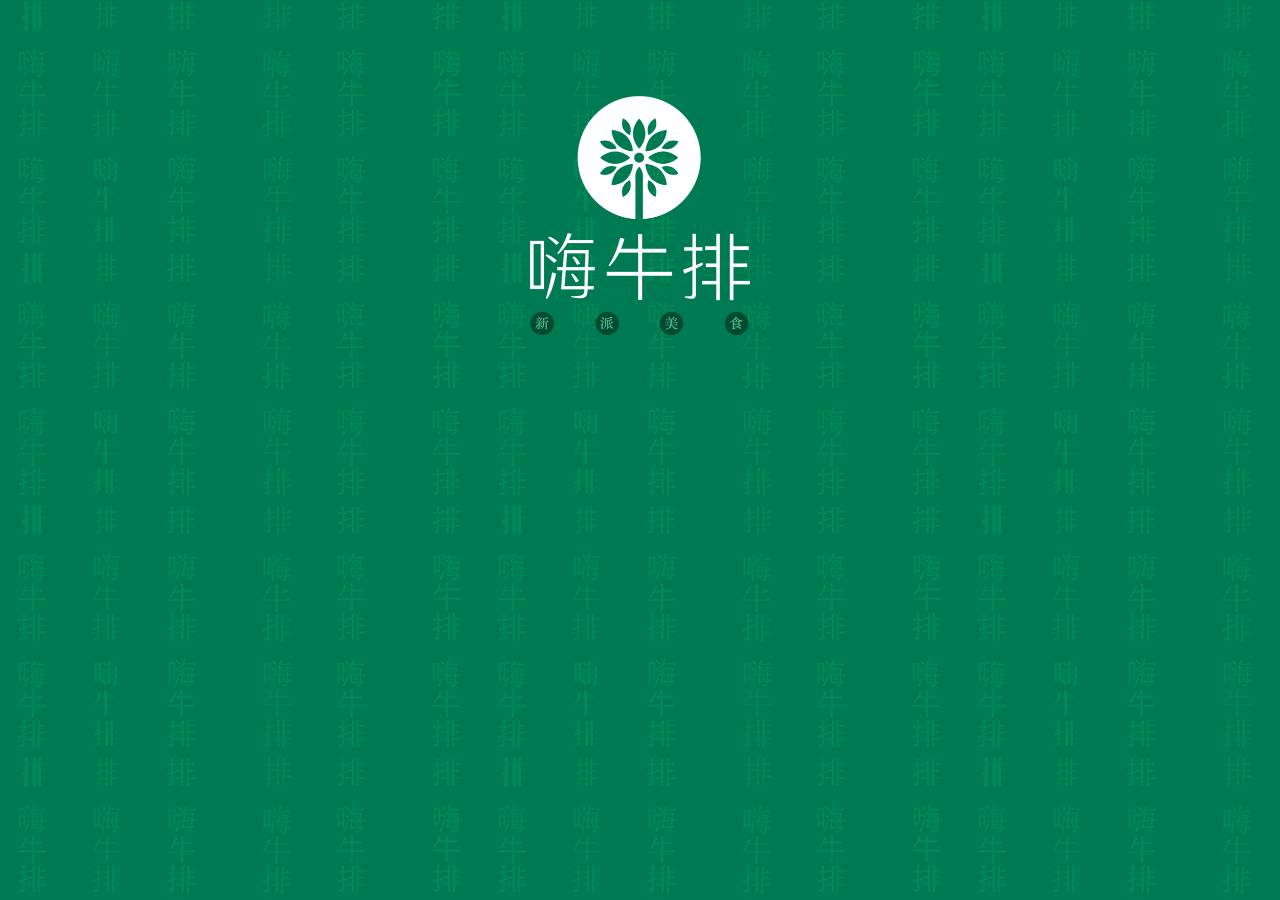
<file: welcome.html>
<!DOCTYPE html PUBLIC "-//W3C//DTD XHTML 1.0 Transitional//EN" "http://www.w3.org/TR/xhtml1/DTD/xhtml1-transitional.dtd">
<html xmlns="http://www.w3.org/1999/xhtml">
<head>
<meta http-equiv="Content-Type" content="text/html; charset=utf-8" />
<meta name="viewport" content="width=device-width, initial-scale=1, maximum-scale=1, user-scalable=no">
<title>welcome</title>
<link href="css/style.css" rel="stylesheet" type="text/css" />
<style type="text/css">
body {
	background-image: url(images/bg.jpg);
}
</style>
</head>

<body>
<div class=" logo1"><img src="images/logo.png" width="220" height="239"/></div>
</body>
</html>
</file>
<file: css/style.css>
body{
	background:#fff;
	font-size:100%;
	font-family:Microsoft YaHei !important;
	margin:0;
}
body a {
  transition: 0.5s all;
  -webkit-transition: 0.5s all;
  -o-transition: 0.5s all;
  -moz-transition: 0.5s all;
  -ms-transition: 0.5s all;
}
 input {outline:none;}
button{outline:none;}
.float_l{float:left }
.float_n{float: none; }
li{ list-style-type: none;}
ul{ padding: 0; margin: 0;}
a{text-decoration:none;}
a:active{text-decoration:none;}
a:hover{text-decoration:none;}
a:visted{text-decoration:none;}
/*-- welcome --*/
.logo1{ max-width:220px; margin:6em auto;}
/*-- welcome end --*/
.top_bar{height:44px; background:#007a53; text-align:center; line-height:2.8;position:fixed !important;top:0; width:100%; z-index:999}
.top_bar_left{ color:#fff; position: absolute;margin-top:10px; width:50px}
.top_bar_right{ color:#fff; font-size:16px; }
/*-- index --*/
#main{height:100%;}
.top{height:150px; background:url(../images/index_bg.jpg); background-size:100%;}
.logo2{width:100%; text-align:center; padding-top:36px;}
.user{width:80%; margin-left:auto; margin-right:auto;}
.user_t{width:86%; border-radius:0 20px 20px 0;   height:36px; float:left; margin-top:18px; margin-left:-28px; padding:0 44px 0 32px; line-height:2.1; background:rgba(255,255,255,0.6)  url(../images/logo3.png) no-repeat right; background-size:34px 30px; margin-left:48px; }
.user_t a{text-decoration:none; color:#000; font-size:16px;}
.photo{width:64px; height:68px; border-radius:50px; border:#007a53 2px solid; z-index:666; position:absolute;}
.t_gray{font-size:14px; color:#555; padding-left:3px;}
/*----*/
@media (max-width:340px){
	.user_t{  margin-left:38px;padding:0 36px 0 32px;  }
	.photo{}
	.user{width:90%;}
	}
@media (max-width:280px){
	.user_t{  margin-left:38px;padding:0 36px 0 32px;  }
	.photo{}
	.user{width:95%;}
	}
/*-- order --*/

.order{ height:130px;}
.order1{ background:#5b7628; margin-top:6px; margin-bottom:6px; border-right:3px #fff solid; width:50%;  height:130px;box-sizing: border-box;-webkit-box-sizing: border-box; -moz-box-sizing: border-box; text-align:center; padding-top:26px; color:#FFF; font-size:18px;  float: left; cursor:pointer;}
.order2{ background:#c9a753; margin-top:6px; margin-bottom:6px; border-left:3px #fff solid; width:50%;height:130px;box-sizing: border-box;-webkit-box-sizing: border-box; -moz-box-sizing: border-box; text-align:center; padding-top:26px;  color:#FFF; font-size:18px;  float: left;cursor:pointer;}
.o_blue{color:#a5cc5b; font-size:10px;}
.o_orange{color:#ffe8b0;; font-size:10px;}
/*----*/
/*--- slider-css --*/
.slider {
	position: relative;
	  margin-top:6px;
}
.rslides {
  position: relative;
  list-style: none;
  overflow: hidden;
  width: 100%;
  padding: 0;
  margin:0;
  }
.rslides li {
  -webkit-backface-visibility: hidden;
  position: absolute;
  display: none;
  width: 100%;
  left: 0;
  top: 0;
  }
.rslides li:first-child {
  position: relative;
  display: block;
  float: left;
  }
.rslides img {
  display: block;
  height: 160px;
  float: left;
  width: 100%;
  border: 0;
  }
.callbacks_tabs a:after {
	content: "\f111";
	font-size: 0;
	visibility: visible;
	display: block;
	height: 8px;
	width: 8px;
	display: inline-block;
	background:#a1a1a1;
	border-radius:100px;
	margin-right:0px;
}
.callbacks_here a:after{
	background:#007a53;
}
.callbacks_tabs a{
	visibility:hidden;
}
.callbacks_tabs li{
	display:inline-block;
}
ul.callbacks_tabs.callbacks1_tabs {
	position: absolute;
	bottom:1px;
	z-index: 999;

	left:10em;
}
/*----*/
/*-VIP---*/
.VIP{margin-top:6px; background:#007a53; padding:15px;cursor:pointer;}
.V_left{ width:32%; float:left; padding-top:38px; text-align:center; padding-right:10px;}
.V_left img{ max-width:100%;}
.V_text{color:#565656; font-size:14px; line-height:2; padding-left:18px;}
.V_right{ width:68%; float:left;}
.V_bar{ background:url(../images/V_bar.png) no-repeat ; background-size:100% 98%; min-height:32px; margin-top:3px;}
.pull_1{margin-left:-10px;}
.pull_2{margin-left:-20px;}
/*----*/
/*-appointment---*/
.appointment{}
.appointment2{margin:0 8px ; background:#FFF;}
.a_logo{ text-align:center; padding:20px; margin-top:44px;}
.a_line{padding:8px 20px 8px 20px ; border-top:#c0c0c0 1px dashed; }
.a_line2{padding:0 8px ; }
.al_left{ font-size:16px; color:#444; float:left;margin-right:6px; display:block; min-width:70px;}
.al_right{ font-size:14px; color:#888; float:right; }
.al_right em{ font-size:14px; color:#888; float:right;cursor:pointer;margin:0; padding:0;}
.al_right a{ font-size:14px; color:#888; float:right; text-decoration:none;}
.al_right a:hover{ font-size:14px; color:#888; float:right; text-decoration:none;}
#p{margin-top:8px;}
.btn { border:1px #c0c0c0 solid; color:#9f9f9f; border-radius:10px; background-color:#FFF; padding:2px 8px 2px 8px; font-size:14px; margin-top:6px;}

#tel_in input{ border:none; text-align:right;}
#tel_in input:focus { border:1px solid #dedede; text-align:center; border-radius:10px;  }

#datepater1::-webkit-input-placeholder { color:#888;}

.order_title{font-size:24px; padding:18px; margin-top:44px;}
.order_title2{font-size:18px; padding:16px 16px 10px 10px; margin-top:44px;}
.order_title2 span{font-size:12px; color:#999; float:right; padding-top:6px;}
.order_title2 img{ position:relative;margin-bottom:2px;}
/*----*/
.appointment3{margin:0px ; padding:0 8px; background:#FFF;}
.order_title3{font-size:18px; padding:16px 16px 10px 10px; margin-top:44px;}
.order_title3 span{font-size:12px; color:#999; float:right; padding-top:6px;}
.order_title3 img{ position:relative;margin-bottom:2px;}
.a_line3{padding:0 8px ; }

.order-list{ overflow:hidden; background:#fff; margin:0px ;}
.order-list span.name{ width:65%;  float: left; height: 30px; line-height: 30px; overflow: hidden; white-space: nowrap; text-overflow: ellipsis;}
.order-list span.number{ width:15%; height: 30px; color: #999; line-height: 30px; font-style: normal; display: inline-block;}
.order-list span.price{ width:15%;  height: 30px; color: #999; line-height: 30px; font-style: normal; display: inline-block; text-align:right;}
.order-list li{  overflow: hidden;  border-top:1px #CCCCCC dashed;}
.totle{  background:#FFF !important;border-top:1px dashed #d6d6d6; padding:10px; margin-bottom:45px; }
.totle_num{ font-size:14px; color:#666; float:left; width:50%; color:#888;}
.totle_prize{ font-size:18px; color:#f62b0a; float:right;width:50%; text-align:right;}
.totle_text{color:#979797; font-size:14px;}
.mid_bar{ height:6px; border-bottom:1px #CCCCCC solid; border-top:1px #CCCCCC solid; background:#e9e9e9;}
.bottom_bar{ height:54px; border-top:1px #CCCCCC solid;}

/*----*/
.bottom_menu{ position:fixed !important;bottom:0px;position: absolute; width:100%; margin:0px;cursor:pointer;}
.bottom_menu a{color:#fff; text-decoration:none;}
.bottom_menu a:hover{color:#fff; text-decoration:none;}
.bm_left{color:#fff; background:#c9a753; padding:10px; font-size:18px; width:50%; float:left; text-align:center; }
.bm_right{color:#fff; background:#464f60; padding:10px;font-size:18px; width:50%; float:left; text-align:center; position:relative;}
.bm_left2{color:#fff; background:#c9a753; padding:10px; font-weight:bold; font-size:18px; width:65%; float:left; text-align:left; }
.bm_right2{color:#fff; background:#464f60; padding:10px;font-size:18px; width:35%; float:left; text-align:center; position:relative;}
.dishes{  float:left;margin:0px ; padding:0;}
.dishes ul{ display:run-in; margin:0px ; padding:0;overflow:hidden;}
.dishes li{ list-style:none;position:relative; margin:0px ; padding:0; }
/*--pick1--*/
.pick{border-radius:10px;  width:86%; margin-left:auto; margin-right:auto; margin-top:9em; background:#FFF; overflow:hidden;}
.pick ul{ list-style:none; margin:0px ; padding:0;-webkit-padding-start:0px; float:left; width:100%;}
.pick li{border-bottom:1px #c0c0c0  dashed;  margin:0px; padding:0;padding:10px 14px; display:block; position:relative;}
.pick li:hover{ background:#efefef;}
.pick li:active{ background:#efefef;}
.pick_line{ display: inline-block;}
.pick_succeed{ font-size:24px;color:#333; padding:14px;  }
.pick_title{color:#FFF; font-size:18px; background:#c9a753; text-align:center; padding:16px; }
.pick_line_img{float:left; width: 70px;  padding: 3px; border: 1px solid #ddd; margin-right:6px;}

.pick_line_title{ font-size:16px; color:#444; float:left; width:40%;  }
.pick_line_distance{ font-size:12px; color:#f62b0a; float:right;    }
.pick_line_title2{ font-size:16px; color:#007a53; font-size:18px; }
.pick_line_title3{ font-size:16px; color:#c9a753; font-size:18px; }
.pick_line_title4{ font-size:16px; color:#5b7628; font-size:18px; }
.pick_line_title5{ font-size:16px; color:#f62b0a; font-size:18px; }
.unpay{ color:#999;font-size:14px; }
.paid{ color:#666; font-size:14px;}
.Btnsg{  border:none;border-radius:10px; border:1px solid #999; color:#fff;background:#999; text-align:center; height:22px; font-size:12px;  padding:2px 8px;  cursor:pointer;float:right; margin-top:8px; }
.pick_line_text{ font-size:14px; color:#888; position:relative; float:left; width:65%;}
.pick_line_text2{ font-size:14px; color:#888; position:relative; float:left; }

.btn2{border-radius:6px;width:200px; color:#fff;  margin-left:auto !important; margin-right:auto !important; text-align:center; padding:8px; background:#c9a753; border:0; margin-top:14px; font-size:16px;}
.btn3{border-radius:10px;width:150px;  margin-left:auto !important; margin-right:auto !important; text-align:center; padding:4px; background:#007a53; border:0; margin-top:14px; font-size:16px; color:#fff;}
.btn4{border-radius:10px;width:150px;  margin-left:auto !important; margin-right:auto !important; text-align:center; padding:4px; background:#464f60; border:0; margin-top:14px; font-size:16px; color:#fff;}
/*----*/


/*----*/
.pay_num{font-size:36px; color:#f62b0a; text-align:center; margin-top:44px; padding:30px;border-bottom:#c0c0c0 1px dashed;}
.pay{border-bottom:#c0c0c0 1px dashed; padding:3px 15px 3px 15px; background:#fff; }
.pay_left{float:left; width:31px; padding-top:2px;}
.pay_right{padding-left:12px; padding-top:3px; width:65%;float:left; }
.pay_right_title{ font-size:16px;}
.pay_right_text{ font-size:12px; color:#999;}
.pay_check{ width:20px; height:20px; float: right; width:10%; margin-top:13px;}
.pay_num2{font-size:16px; color:#007a53;}
.pay_text{font-size:14px; color:#666;}

/* RADIO */

.regular-radio {
	display: none;
}

.regular-radio + label {
	-webkit-appearance: none;
	background-color: #fff;
	border: 1px solid #cacece;
	padding: 9px;
	border-radius: 50px;
	display: inline-block;
	position: relative;
}

.regular-radio:checked + label:after {
	content: ' ';
	width: 12px;
	height: 12px;
	border-radius: 50px;
	position: absolute;
	top: 3px;
	background: #c9a753;
	box-shadow: inset 0px 0px 10px rgba(201,107,83,1);
	text-shadow: 0px;
	left: 3px;
	font-size: 32px;
}

.regular-radio:checked + label {
	background-color: #e9ecee;
	color: #99a1a7;
	border: 1px solid #adb8c0;

}




/*----*/

.sq-head { position: fixed; top: 0; width: 100%; z-index: 100; background: #fff; border-bottom: 1px solid #ddd;}
.sq-head .am-icon-trash{ color: #999;}
.sq-head .am-header-left a { border: 1px solid #ddd; color: #999; padding: 0 8px; height: 35px; line-height: 35px; border-radius: 8px;}
.content-list{border-top: 1px solid #ddd; margin-top: -1px;  width: 100%; }

.list-content{ position: relative; overflow: hidden; }
.list-left{ width: 23%; position: fixed;  height: 90%;  top: 43px;  overflow: scroll; border-right: 1px solid #cfcfcf; background:#e7e7e7; padding-bottom: 30px;}
.list-left li {width: 100%;  font-size: 1.2rem;
    height: 4rem;line-height: 4rem;text-align: center; overflow: hidden;border-bottom: 1px solid #cfcfcf; }
.list-left li a{ color: #666; text-decoration:none;}
.list-left .current{ border-left: 3px solid #39b867; background:#fff; border-right:none; }
.list-left .current a{ color: #39b867; text-decoration:none;}

.list-right_top{ float: right; width: 77%; height:44px;}
.list-right{ float: right; width: 78%;padding-bottom: 50px;}
.list-right .am-gallery-item{ text-align: center; position: relative;}
.list-right .am-gallery li{ margin: 0;}
.list-right .am-gallery-default .am-gallery-item img {
    width: 8.5rem;
    height: auto;
    height: 8.5rem;
    border-radius: 5px;
}
.list-right .am-gallery-default .am-gallery-title{ text-align: center; font-size: 1.6rem; }
.list-pro{overflow: hidden; }
.list-pro li{ position: relative; border-bottom: 1px  dashed #ddd; margin: 0px 3%; padding: 13px 0; overflow: hidden;}
.list-pic{ float: left; width: 70px;  padding: 3px; border: 1px solid #ddd;}
.list-pro .am-gallery-desc { color: #f63b0a; font-size: 1.6rem; margin-top:4px;}
.list-cart{  height: 38px; text-align: center; position: absolute; right: 0px;  bottom: 0px; }
.list-cart img{ margin-top: 8px;}
.list-cart .d-stock{ width:70px; float: right;}
.list-cart .d-stock .decrease{display: none;  float: left; width:20px; height:20px;   }
.list-cart .d-stock .decrease1{display: none;  float: left; width:20px; height:20px;   }
.list-cart .d-stock .decrease2{display: none;  float: left; width:20px; height:20px;   }
.list-cart .d-stock .decrease3{display: none;  float: left; width:20px; height:20px;   }
.list-cart .d-stock .decrease4{display: none;  float: left; width:20px; height:20px;   }
.list-cart .d-stock .decrease5{display: none;  float: left; width:20px; height:20px;   }
.list-cart .d-stock .decrease6{display: none;  float: left; width:20px; height:20px;   }
.decrease img{margin:0px;width:20px; height:20px;}
.increase img{margin:0px;width:20px; height:20px;}
.decrease1 img{margin:0px;width:20px; height:20px;}
.increase1 img{margin:0px;width:20px; height:20px;}
.decrease2 img{margin:0px;width:20px; height:20px;}
.increase2 img{margin:0px;width:20px; height:20px;}
.decrease3 img{margin:0px;width:20px; height:20px;}
.increase3 img{margin:0px;width:20px; height:20px;}
.decrease4 img{margin:0px;width:20px; height:20px;}
.increase4 img{margin:0px;width:20px; height:20px;}
.decrease5 img{margin:0px;width:20px; height:20px;}
.increase5 img{margin:0px;width:20px; height:20px;}
.decrease6 img{margin:0px;width:20px; height:20px;}
.increase6 img{margin:0px;width:20px; height:20px;}
.list-cart .d-stock .text_box{ display: none; float: left; border:0; width: 26px; height:20px; line-height:20px; text-align: center;}
.d-stock a:hover{ text-decoration:none;cursor:pointer;}
.list-cart .d-stock .increase1{ float: right; /*border: 1px solid #dadada;*/ width:20px; height:20px;  }
.list-cart .d-stock .increase2{ float: right; /*border: 1px solid #dadada;*/ width:20px; height:20px;  }
.list-cart .d-stock .increase3{ float: right; /*border: 1px solid #dadada;*/ width:20px; height:20px;  }
.list-cart .d-stock .increase4{ float: right; /*border: 1px solid #dadada;*/ width:20px; height:20px;  }
.list-cart .d-stock .increase5{ float: right; /*border: 1px solid #dadada;*/ width:20px; height:20px;  }
.list-cart .d-stock .increase6{ float: right; /*border: 1px solid #dadada;*/ width:20px; height:20px;  }
.shop-list-mid .tit a{ color:#333; font-weight:bold; height: 20px;
    font-size: 1.4rem;

    -webkit-line-clamp: 1;
    -webkit-box-orient: vertical;
   
    white-space:nowrap;
    text-overflow: ellipsis;}
	.tit2{color:#999;}
.fix-bot{ border-top: 1px solid #ddd; position: fixed; bottom: 0; height: 4.5rem; width: 100%; background: #fff; }
.fix-bot-cart{background: url(../images/shopcart.png) no-repeat; float: left; margin-left: 3%; margin-top: -12px; width: 5rem; height: 5rem; background-size: contain;}
.fix-bot-cart i{ width: 20px; height: 20px; text-align: center; float: right; color: #fff; font-style: normal; line-height: 20px; border-radius: 50%; background: #ffc618; display: block;}
.shop-list-mid { float: left; width: 50%; margin-left: 0.625rem;}
.shop-list-mid p{ color: #9c9b9b;}
.shop-list-mid .tit a{ color: #909090; font-size: 1.4rem;
    -webkit-line-clamp: 2;
    -webkit-box-orient: vertical;
    
    white-space: normal;
    text-overflow: ellipsis;}
.shop-list-mid .shop-list-price{color: #cb2527; }
.list-js{ font-size: 16px; color: #000; margin-left: 10px; line-height: 54px;}
.list-jsk{ float: right;     color: #FFF;
    margin-right: 10px;
    font-size: 16px;
    background: #39b867; display: block; padding: 5px 20px; margin-top: 8px;}
.list-js i{ color: red; font-style: normal; padding-left:5px;  font-weight: bold;}
.list-js em{ font-style: normal; color: #666; }
.num{ position: relative; width: 15px; height: 15px;  border-radius: 50%; background:#f62b0a; color: #fff; text-align: center; line-height:15px; font-style: normal;z-index:999; font-size:14px; top: 0px; right: 2px; top:1.3rem; display: inline-block; float:right;}
.num2{ position: absolute; width: 18px; height: 18px; border-radius: 50%; background:#f62b0a; color: #fff; text-align: center; line-height:16px; font-style: normal;z-index:999; font-size:14px;}
.eat-list{ overflow:hidden; border-radius:0 0 10px 10px; background:#fff; }
.eat-list .name{ width:70%;  float: left; height: 30px; line-height: 30px; overflow: hidden; white-space: nowrap; text-overflow: ellipsis;}
.eat-list .price{ width: 50%;  height: 30px; color: #999; line-height: 30px; font-style: normal;}
.eat-list .d-stock{ width:70px; float: right; padding-top:5px;}
.eat-list .d-stock .decrease{float: left; width:20px; height:20px; }
.eat-list .d-stock .decrease1{float: left; width:20px; height:20px; }
.eat-list .d-stock .decrease2{float: left; width:20px; height:20px; }
.eat-list .d-stock .decrease3{float: left; width:20px; height:20px; }
.eat-list .d-stock .decrease4{float: left; width:20px; height:20px; }
.eat-list .d-stock .decrease5{float: left; width:20px; height:20px; }
.eat-list .d-stock .decrease6{float: left; width:20px; height:20px; }
.eat-list .d-stock .text_box{ float: left; border:0; width: 26px; height:22px; line-height:12px; text-align: center; padding-left:4px; }
.eat-list .d-stock .increase{ float: right; /*border: 1px solid #dadada;*/ width:20px; height:20px;  margin-left:-1px;}
.eat-list .d-stock .increase1{ float: right; /*border: 1px solid #dadada;*/ width:20px; height:20px;  margin-left:-1px;}
.eat-list .d-stock .increase2{ float: right; /*border: 1px solid #dadada;*/ width:20px; height:20px;  margin-left:-1px;}
.eat-list .d-stock .increase3{ float: right; /*border: 1px solid #dadada;*/ width:20px; height:20px;  margin-left:-1px;}
.eat-list .d-stock .increase4{ float: right; /*border: 1px solid #dadada;*/ width:20px; height:20px;  margin-left:-1px;}
.eat-list .d-stock .increase5{ float: right; /*border: 1px solid #dadada;*/ width:20px; height:20px;  margin-left:-1px;}
.eat-list .d-stock .increase6{ float: right; /*border: 1px solid #dadada;*/ width:20px; height:20px;  margin-left:-1px;}
.eat-list li{  overflow: hidden; padding: 6px; border-top:1px #CCCCCC dashed;}
.eat-list .increase img{width:20px; height:20px; border:0; padding:0px; margin:0px; float: right;}
.eat-list .decrease img{width:20px; height:20px; border:0; padding:0px; margin:0px; float: left;}
.eat-list .increase1 img{width:20px; height:20px; border:0; padding:0px; margin:0px; float: right;}
.eat-list .decrease1 img{width:20px; height:20px; border:0; padding:0px; margin:0px; float: left;}
.eat-list .increase2 img{width:20px; height:20px; border:0; padding:0px; margin:0px; float: right;}
.eat-list .decrease2 img{width:20px; height:20px; border:0; padding:0px; margin:0px; float: left;}
.eat-list .increase3 img{width:20px; height:20px; border:0; padding:0px; margin:0px; float: right;}
.eat-list .decrease3 img{width:20px; height:20px; border:0; padding:0px; margin:0px; float: left;}
.eat-list .increase4 img{width:20px; height:20px; border:0; padding:0px; margin:0px; float: right;}
.eat-list .decrease4 img{width:20px; height:20px; border:0; padding:0px; margin:0px; float: left;}
.eat-list .increase5 img{width:20px; height:20px; border:0; padding:0px; margin:0px; float: right;}
.eat-list .decrease5 img{width:20px; height:20px; border:0; padding:0px; margin:0px; float: left;}
.eat-list .increase6 img{width:20px; height:20px; border:0; padding:0px; margin:0px; float: right;}
.eat-list .decrease6 img{width:20px; height:20px; border:0; padding:0px; margin:0px; float: left;}
.eat-list img{float: left; width: 60px;  padding: 3px; border: 1px solid #ddd; margin-right:8px;}
.juli{ height: 10px; background: #f5f5f5;}

.list-detail{ overflow: hidden;}
.kbtn{  border: 0; display: block; text-align:right; float: right;cursor:pointer;}
.list-detail .time{ line-height: 30px; padding: 10px; border-bottom: 1px solid #ddd; overflow: hidden;  position: relative;}
.list-detail .time span{ width:30%; float: left;}
.list-detail .am-icon-angle-right{position: absolute; right: 1rem; top: 12px;}
P{ padding: 0; margin: 0;}
.list-detail .address{ width: 70%; float: left; color: #999;}
.bz-infor { width: 94%; margin: 10px 3%; height: 2.8rem; padding-left: 5px; border: 0;}
.pricebox p{ color: #aaa; text-align: center; line-height: 35px;}
em ,i{ font-style: normal; margin:0; padding:0;}
.pricebox  i{ color: #39b867; font-weight: bold;}
.pricebox em{ color: #000;}
.paybtn{ background:#39b867 ; border-radius: 8px; margin-top: 8px; color: #fff; border: 0; text-align: center; width: 70%; margin: 0 auto; display: block; line-height: 35px; height: 35px;}
.contact{ padding: 10px;}
.contact input{ border: 1px solid #ddd; border-radius: 5px; width: 100%; line-height: 35px; padding-left: 10px;}
.contact li{ margin: 10px 0;}
.address-list{ margin: 20px 3%; color: #666; padding-bottom: 20px;}
.address-list li{ border-radius: 5px; border:1px solid #ddd; padding: 10px 0px; margin-bottom: 20px;}
.address-list .curr{ border: 1px solid #39b867;}
.address-list li p{ padding: 2px 20px;}
.order-add1{ font-size:1.4rem; color: #bbb;}
.address-list hr{ margin: 10px 0;}
.address-cz{ overflow: hidden; padding:0 20px; color: #bbb;}
.address-cz a{ color: #bbb;}
.address-cz label{ float: left; margin: 0;}
.address-cz a{ float: left; width: 30%; text-align: right; font-size: 1.4rem;}
.am-icon-checked{ color: #39b867;}
.list-detail .am-btn-primary{ background: none; width: 70%; border: 0; color: #999; padding: 0; text-align: left;}
.am-modal{ width: 100%; left:0; bottom: 0; margin-left: 0; bottom: 0; }
.num-left{ width: 50%; float: left; position: absolute; background: #39b867; color: #fff;}
.num-right{ width: 50%; float: right;}
.am-modal-bd{ background: #fff; height: 120px; overflow: auto; padding: 0;}
.am-modal-dialog{ overflow: hidden;}
.numren{ line-height: 40px;  font-size: 13px;}
.numren .cur{ background: #39b867; color: #fff;}
.num-right li{ line-height: 40px; font-size: 13px;}
.banner img{ width: 100%;}
.return{ position: absolute; left: 15px; top: 15px; font-size: 20px;}
.return a{color: #fff;}
.share{ position: absolute; top: 15px; right: 15px; color: #fff; font-size: 20px;}
.detail{ padding: 15px; position: relative;}
.detail p{ color: red;}
.shopcart{ position: absolute; top: 22px; right: 15px; padding: 5px 8px; color: #fff; background: #39b867;}
.yd_img{ padding: 15px; z-index: 110px; position: fixed; top: 0; left: 0; width: 100%; height: 100%; background: rgba(0,0,0,0.8);}
.yd_img img{ width: 100%;}



/*--pick-*/
#wrap{
	width: 100%;
	clear: both;
	overflow: hidden;
	
}
.restaurant{ height:290px; overflow:scroll;}
.wrap{
	width: 100%;
}
.bg-1{
	background-color: #f4f4f4;
}
.bg-2{
	background-color: #fff;
}
.bg-3{
	background-color: #ececec;
}
.cor-1{
	color: #4d4d4d;
}
.cor-2{
	color: #ccc;
}
.cor-3{
	color: #999;
}
.cor-4{
	color: #fff;
}
.cor-5{
	color: #41a2f1;
}
.cor-6{
	color: #585858;
}
.cor-7{
	color: #9c9c9c;
}
.cor-8{
	color: #cfcfcf;
}
.cor-9{
	color: #595959;
}
.cor-10{
	color: #e7e7e7;
}
.bot-1{
	width: 90%;
	margin: 25px auto 25px;
	clear: both;
	height: 40px;
	line-height: 40px;
	text-align: center;
	font-size: 15px;
}
.bots-1{
	width: 100%;
	height: 100%;
	border-radius:4px;
	background-color: #3f85e4;
	color: #fff;
	border: none;
}
.mask_c{background:#fff; padding-bottom:20px;}


/*--all appointment---*/
.all-appoitment{margin-top:50px;margin-bottom:50px;}
.appoitment_list{ margin-left:6px; margin-right:6px; margin-bottom:6px; border-radius:10px; background:#fff; }
.appoitment_list_top{ border-bottom:#CCC 1px dashed; color:#999; font-size:14px; padding:12px;}
.appoitment_list_top span{ float:right; font-size:14px; }

.appoitment_list_main{ padding:12px;}
.appoitment_list_img{float:left; width: 70px;  padding: 3px; border: 1px solid #ddd; margin-right:6px;}
.appoitment_list_title{ font-size:16px; }
.appoitment_list_time{ font-size:12px;color:#888;}
.appoitment_list_num{ font-size:16px;color:#f62b0a; float:left; padding-top:2px;}




.verticalAlign{ vertical-align:middle; display:inline-block; height:100%; margin-left:-1px;}

.xcConfirm .xc_layer{position: fixed; top: 0; left: 0; width: 100%; height: 100%; background-color: #666666; opacity: 0.5; z-index: 2147000000;}
.xcConfirm .popBox{position: fixed; top:25%; left:10%;   background-color: #ffffff; z-index: 2147000001; width:80%; height: 200px; border-radius: 9px; text-align:center; }
.xcConfirm .popBox .ttBox{height: 44px;  }
.xcConfirm .popBox .ttBox .tt{font-size: 18px; display: block; float: left; height: 44px; position: relative; background:#c9a753; color:#fff; width:100%; padding:10px; text-align:center; border-radius: 8px 8px 0 0;}
.xcConfirm .popBox .ttBox .clsBtn{display: block; cursor: pointer; width: 12px; height: 12px; position: absolute; top: 22px; right: 30px;}
.xcConfirm .popBox .txtBox{margin: 10px 15px; height: 80px; overflow: hidden;}
.xcConfirm .popBox .txtBox .bigIcon{float: left; margin-right: 20px; width: 48px; height: 48px; background-image: url(../img/icons.png); background-repeat: no-repeat; background-position: 48px 0;}
.xcConfirm .popBox .txtBox p{ height: 40px; margin-top: 16px; line-height: 40px; text-align:center; overflow-x: hidden; overflow-y: auto;}

.xcConfirm .popBox .btnArea{border-top: dashed 1px #eef0f1;}
.xcConfirm .popBox .btnGroup{ text-align:center; padding-left:15%; }
.xcConfirm .popBox .btnGroup .sgBtn{margin-top: 8px; margin-right: 10px;}
.sgBtn{ font-size:16px; font-weight:normal;}
.xcConfirm .popBox .sgBtn{display: block; cursor: pointer; float: left; width:40%; height: 32px; line-height: 32px; text-align: center; color: #FFFFFF; border-radius: 8px;}
.xcConfirm .popBox .sgBtn.ok{background-color: #c9a753; color: #FFFFFF; border:none;}
.xcConfirm .popBox .sgBtn.cancel{background-color: #546a79; color: #FFFFFF; border:none;}


/* Prevent text and blocks selection */
input.labelauty + label ::selection { background-color: rgba(255, 255, 255, 0); }
input.labelauty + label ::-moz-selection { background-color: rgba(255, 255, 255, 0); }

/* Hide original checkboxes. They are ugly! */
input.labelauty { display: none !important; }

/*
 * Let's style the input
 * Feel free to work with it as you wish!
 */
input.labelauty + label
{
	display: table;
	font-size: 14px;
	font-weight:normal;
	 padding:2px 8px 2px 8px;
	background-color: #fff;
	color: #9f9f9f;
	cursor: pointer;
	border:1px #c0c0c0 solid;

	border-radius:10px;
	-moz-border-radius:10px;
	-webkit-border-radius: 10px;


	transition: background-color 0.25s;
	-moz-transition: background-color 0.25s;
	-webkit-transition: background-color 0.25s;
	-o-transition: background-color 0.25s;

	-moz-user-select: none;
	-khtml-user-select: none;
	-webkit-user-select: none;
	-o-user-select: none;
}

/* Stylish text inside label */

input.labelauty + label > span.labelauty-unchecked,
input.labelauty + label > span.labelauty-checked
{
	display: inline-block;
	line-height: 20px;
	vertical-align: bottom;
}

/* Stylish icons inside label */

.dowebok li{float:left;  margin-right:4px;}

/* When not Checked */
input.labelauty:not(:checked):not([disabled]) + label:hover
{
	background-color: #eaeaea;
	color: #a7a7a7;
}

input.labelauty:not(:checked) + label > span.labelauty-checked
{
	display: none;
}

/* When Checked */
input.labelauty:checked + label
{
	background-color: #c9a753;
	color: #ffffff;
	border:1px #c9a753 solid;
}

input.labelauty:checked:not([disabled]) + label:hover
{
	background-color: #c9a753;
}
input.labelauty:checked + label > span.labelauty-unchecked-image
{
	display: none;
}

input.labelauty:checked + label > span.labelauty-unchecked
{
	display: none;
}

input.labelauty:checked + label > span.labelauty-checked
{
	display: inline-block;
}

input.labelauty.no-label:checked + label > span.labelauty-checked
{
	display: block;
}

/* When Disabled */
input.labelauty[disabled] + label
{
	opacity: 0.5;
}
</file>
<file: css/shijian.css>
#picktime{ text-align:right;}
#picktime input{ border:none; text-align:right;}
input::-webkit-input-placeholder, textarea::-webkit-input-placeholder { /* WebKit*/  color:    #888;  }  
input:-moz-placeholder, textarea:-moz-placeholder { /* Mozilla Firefox 4 to 18 */  color:    #888;  }  
input::-moz-placeholder, textarea::-moz-placeholder { /* Mozilla Firefox 19+ */  color:    #888;  }  
input:-ms-input-placeholder, textarea:-ms-input-placeholder { /* IE 10+ */  color:    #888;  }  

.ov_hi {
	overflow: hidden;
}

.alwaysShow td {
	position: relative;
}

.alwaysShow td .df-class {
	position: absolute;
	z-index: 1;
	top: 50%;
	left: 100%;
	transform: translate(-50%, -50%);
}

.df-persp,
.persp-bg {
	position: fixed;
	width: 100%;
	height: 100%;
	top: 0;
	left: 0;
	z-index: 6000;
	pointer-events: auto;
	/*禁止事件穿透*/
}

.persp-bg {
	-webkit-opacity: 0.5;
	-moz-opacity: 0.5;
	-khtml-opacity: 0.5;
	opacity: .5;
	filter: alpha(opacity=50);
	-ms-filter: "progid:DXImageTransform.Microsoft.Alpha(Opacity=50)";
	filter: progid:DXImageTransform.Microsoft.Alpha(Opacity=50);
	width: 100%;
	height: 100%;
	background: #000;
	z-index: 1;
}

.df-box {
	min-width:250px;
	background: #fff;
	border-radius: 10px;
	font-size: 12px;
	text-shadow: none;
	-webkit-box-sizing: border-box;
	-moz-box-sizing: border-box;
	box-sizing: border-box;
	z-index: 2;
	position: absolute;
	-webkit-user-select: none;
	-moz-user-select: none;
	-ms-user-select: none;
	-ms-touch-action: none;
	overflow: hidden;
	text-align: center;
	-webkit-tap-highlight-color: rgba(0, 0, 0, 0);
	top: 50%;
	left: 50%;
	transform: translate(-50%, -50%);
}
.df-final{ background:#c9a753; height:40px; line-height:40px; color:#fff;font-size: 14px;}
.df-main {
	/*padding: 10px;*/
}

.df-item {
	position: relative;
	overflow: hidden;
}

.df-item .G-bg {
	position: absolute;
	width: 100%;
	height: 100%;
	top: 0;
	left: 0;
	
}

.G-top {
	-webkit-box-sizing: border-box;
	-moz-box-sizing: border-box;
	box-sizing: border-box;
	background: linear-gradient(#fff 0%, rgba(255, 255, 255, .85)45%, rgba(255, 255, 255, .6) 75%, rgba(255, 255, 255, .4) 100%);
	background: -webkit-gradient(linear, left top, left bottom, from(#fff), color-stop(0.45, rgba(255, 255, 255, .85)), color-stop(0.75, rgba(255, 255, 255, .6)), to(rgba(255, 255, 255, .4)));
	background: -moz-linear-gradient(#fff 0%, rgba(255, 255, 255, .85) 45%, rgba(255, 255, 255, .6) 75%, rgba(255, 255, 255, .4) 100%);
	background: -o-linear-gradient(#fff 0%, rgba(255, 255, 255, .85) 45%, rgba(255, 255, 255, .6) 75%, rgba(255, 255, 255, .4) 100%);
}

.G-mid {
	-webkit-box-sizing: border-box;
	-moz-box-sizing: border-box;
	box-sizing: border-box;

}

.G-btm {
	-webkit-box-sizing: border-box;
	-moz-box-sizing: border-box;
	box-sizing: border-box;
	background: linear-gradient(rgba(255, 255, 255, .4) 0%, rgba(255, 255, 255, .6)25%, rgba(255, 255, 255, .85) 65%, #fff 100%);
	background: -webkit-gradient(linear, left top, left bottom, from(rgba(255, 255, 255, .4)), color-stop(0.25, rgba(255, 255, 255, .6)), color-stop(0.65, rgba(255, 255, 255, .85)), to(#fff));
	background: -moz-linear-gradient(rgba(255, 255, 255, .4) 0%, rgba(255, 255, 255, .6) 25%, rgba(255, 255, 255, .85) 48%, #fff 100%);
	background: -o-linear-gradient(rgba(255, 255, 255, .4) 0%, rgba(255, 255, 255, .6) 25%, rgba(255, 255, 255, .85) 48%, #fff 100%);
}

.df-ctn {
	-webkit-box-sizing: border-box;
	-moz-box-sizing: border-box;
	box-sizing: border-box;
	margin: 0;
	padding: 0 2px;
	position: relative;
	background: #000;
	zoom: 1;
}

.df-wrap {
	display: inline-block;
}

.df-strip {
	position: relative;
	z-index: 2;
}

.df-ul {
	-webkit-box-sizing: border-box;
	-moz-box-sizing: border-box;
	box-sizing: border-box;
	-webkit-perspective: 1000;
	-webkit-backface-visibility: hidden;
	text-decoration: none;
	list-style: none;
	padding: 0;
	margin: 0;
}

.df-li {
	-webkit-box-sizing: border-box;
	-moz-box-sizing: border-box;
	box-sizing: border-box;
	padding: 0 5px;
	display: block;
	text-align: center;
	vertical-align: bottom;
	filter: Alpha(Opacity=90);
	/* text-shadow: 0 1px 1px #000;*/
	font-size: 18px;
	white-space: nowrap;
}

.df-class {
	font-size: 14px;
    color:#888;
}

.df-btn {
	display: block;
}

.df-btn div {
	display: inline-block;
	width: 50%;

	cursor: pointer;
	
	-webkit-box-sizing: border-box;
	-moz-box-sizing: border-box;
	box-sizing: border-box;
	font-size: 16px;
	white-space: nowrap;
	overflow: hidden;
	text-overflow: ellipsis;
}
.df-ok{	background:#c9a753;color:#fff; }
.df-no{	background:#464f60;color:#fff; }

.df-btn div:active {
	background: #f60;
	color: #fff;
	border: 1px solid #f60;
}
.df-hide {
	visibility: hidden;
}
</file>
<file: css/payment.css>
.car_number{
	width: 100%;
	height: 38px;
	margin-top: 15px;
	line-height: 38px;
	border-top: 1px solid #ccc;
	border-bottom: 1px solid #ccc;
	font-size: 14px;
}
.car_number label{
	margin-left: 15px;
}
.car_number a{
	float: right;
	margin-right: 15px;
}
.car_explain{
	clear: both;
	height: 50px;
	width: 100%;
	overflow: hidden;
	text-align: center;;
}
.car_explain p{
	height: 24px;
	line-height: 24px;
	width: 100%;
	overflow: hidden;
	font-size: 12px;
	margin-top: 23px;
}
.car_match{
	clear: both;
	overflow: hidden;
	width: 100%;
}
.car_match li{
	width: 100%;
	height: 38px;
	line-height: 38px;
	border-top: 1px solid #ccc;
	border-bottom: 1px solid #ccc;
	font-size: 14px;
	clear: both;
}
.car_match li:last-child{
	border-top: none;
}
.car_match li label{
	margin-left: 15px;
}
.car_match li  a{
	float: right;
	margin-right: 15px;
}
.car_sur{
	width: 90%;
	margin: 25px auto 0;
	clear: both;
	height: 40px;
	line-height: 40px;
	text-align: center;
	font-size: 15px;
}
.wrap_footer{
	width: 100%;
	position: fixed;
	height: 60px;
	border-top: 1px solid #ccc;
	left: 0;
	bottom: 0;
}
.wrap_footer li{
	width: 25%;
	height: 60px;
	float: left;
	font-size: 10px;
	text-align: center;
}
.wrap_footer li a{
	width: 100%;
	height: 100%;
	display: block;
	padding-top: 45px;
	position: relative;
}
.wrap_footer li a:hover{
	color: #3f85e4;
	text-decoration: none;
}
.wrap_footer li a:focus{
	color: #3f85e4;
	text-decoration: none;
}
.wrap_footer .wrap_footer_bg1{
	background: url(../images/car_order.png) center 10px no-repeat;
	background-size: 30px;	
}
.wrap_footer .wrap_footer_bg1:hover{
	background: url(../images/car_order_on.png) center 10px no-repeat;
	background-size: 30px;	
}
.wrap_footer .wrap_footer_bg1:focus{
	background: url(../images/car_order_on.png) center 10px no-repeat;
	background-size: 30px;	
}
.wrap_footer .wrap_footer_bg2{
	background: url(../images/pay_ico.png) center 10px no-repeat;
	background-size: 30px;	
}
.wrap_footer .wrap_footer_bg2:hover{
	background: url(../images/pay_ico_on.png) center 10px no-repeat;
	background-size: 30px;	
}
.wrap_footer .wrap_footer_bg2:focus{
	background: url(../images/pay_ico_on.png) center 10px no-repeat;
	background-size: 30px;	
}
.wrap_footer .wrap_footer_bg3{
	background: url(../images/search_car.png) center 10px no-repeat;
	background-size: 30px;	
}
.wrap_footer .wrap_footer_bg3:hover{
	background: url(../images/search_car_on.png) center 10px no-repeat;
	background-size: 30px;	
}
.wrap_footer .wrap_footer_bg3:focus{
	background: url(../images/search_car_on.png) center 10px no-repeat;
	background-size: 30px;	
}
.wrap_footer .wrap_footer_bg4{
	background: url(../images/set_ico.png) center 10px no-repeat;
	background-size: 30px;	
}
.wrap_footer .wrap_footer_bg4:hover{
	background: url(../images/set_ico_on.png) center 10px no-repeat;
	background-size: 30px;	
}
.wrap_footer .wrap_footer_bg4:focus{
	background: url(../images/set_ico_on.png) center 10px no-repeat;
	background-size: 30px;	
}
/*费用查询结果*/
.payment_result_title{
	width: 100%;
	height: 150px;
	overflow: hidden;
}
.payment_result_title img{
	width: 100%;
	height: 100%;
}
.payment_result_center{
	width: 100%;
}
.payment_result_center li{
	width: 100%;
	clear: both;
	height: 40px;
	line-height: 40px;
	overflow: hidden;
	border-bottom: 1px solid #ccc;
}
.payment_result_center li label{
	margin-left: 15px;
}
.payment_result_center li span{
	float: right;
	margin-right: 15px;
}
.wrap .hgt-1{
	height: 55px;
	line-height: 55px;
}
.rescan_top{
	width: 100%;
	height: 257px;
	overflow: hidden;
	background: url(../images/rescan_ico.png) center 95px no-repeat;
	background-size: 69px 50px;
}
.rescan_top_text{
	width: 100%;
	height: 92px;
	overflow: hidden;
	margin-top: 160px;
	text-align: center;
}
.rescan_top_text p{
	height: 24px;
	font-size: 14px;
	line-height: 24px;	
}
/*payment_time*/
.payment_time{
	width: 100%;
}
.payment_time_title{
	width: 100%;

	overflow: hidden;
	font-size: 14px;
}
.payment_time_title label{
	margin-left: 15px;
}
.payment_time_title span{
	float: right;
	margin-right: 15px;
	color: #999;
}
.payment_time_mask{
	display: none;
}
.payment_time_list{
	width: 94%;
	margin: 0 auto;
}
.payment_time_list li{
	width: 44%;
	height: 140px;
	float: left;
	margin: 10px 3%;
}
.payment_time_list span{
	height: 105px;
	display: block;
}
.payment_time_list em{
	display: block;
	text-align: right;
	line-height: 30px;
	overflow: hidden;
}
.payment_time_list span a img{
	width: 100%;
	height: 100%;
}
.payment_time_mask{
	z-index: 999;
	width: 84%;

	position: absolute;
	left: 8%;
	top: 63px;
	border-radius: 10px;
	overflow: hidden;
	text-align: center;
}
.payment_time_mask li{

	line-height: 24px;
	background-color: #fff;
	border-bottom: 1px  dashed #ccc;
	padding:8px 14px 8px 14px;;
	text-align:left;
}
#bg{
	background-color:#000;
	position:fixed;
	z-index:99;
	left:0;
	top:0;
	display:none;
	width:100%;
	height:100%;
	opacity:0.5;
	filter: alpha(opacity=50);
	-moz-opacity: 0.5;
}
/*payment_expense*/
.payment_expense{
	width: 100%;
}
.payment_expense li{
	height: 60px;
	width: 100%;
	overflow: hidden;
	border-bottom: 1px solid #ccc;
	line-height: 60px;
}
.payment_expense_list{
	width: 100%;
	clear: both;
	height: 60px;
	font-size: 14px;
}
.payment_expense_list_left{
	float: left;
	margin-left: 15px;
	line-height: 30px;
}
.payment_expense_list_right{
	float: right;
	margin-right: 15px;
}
/*payment_detials*/
.payment_detials{
	width: 100%;
}
.payment_detials li{
	width: 100%;
	height: 40px;
	line-height: 40px;
	clear: both;
	border-bottom: 1px solid #ccc;
	font-size: 14px;
}
.payment_detials li label{
	margin-left: 15px;
}
.payment_detials li span{
	float: right;
	margin-right: 15px;
}
</file>
